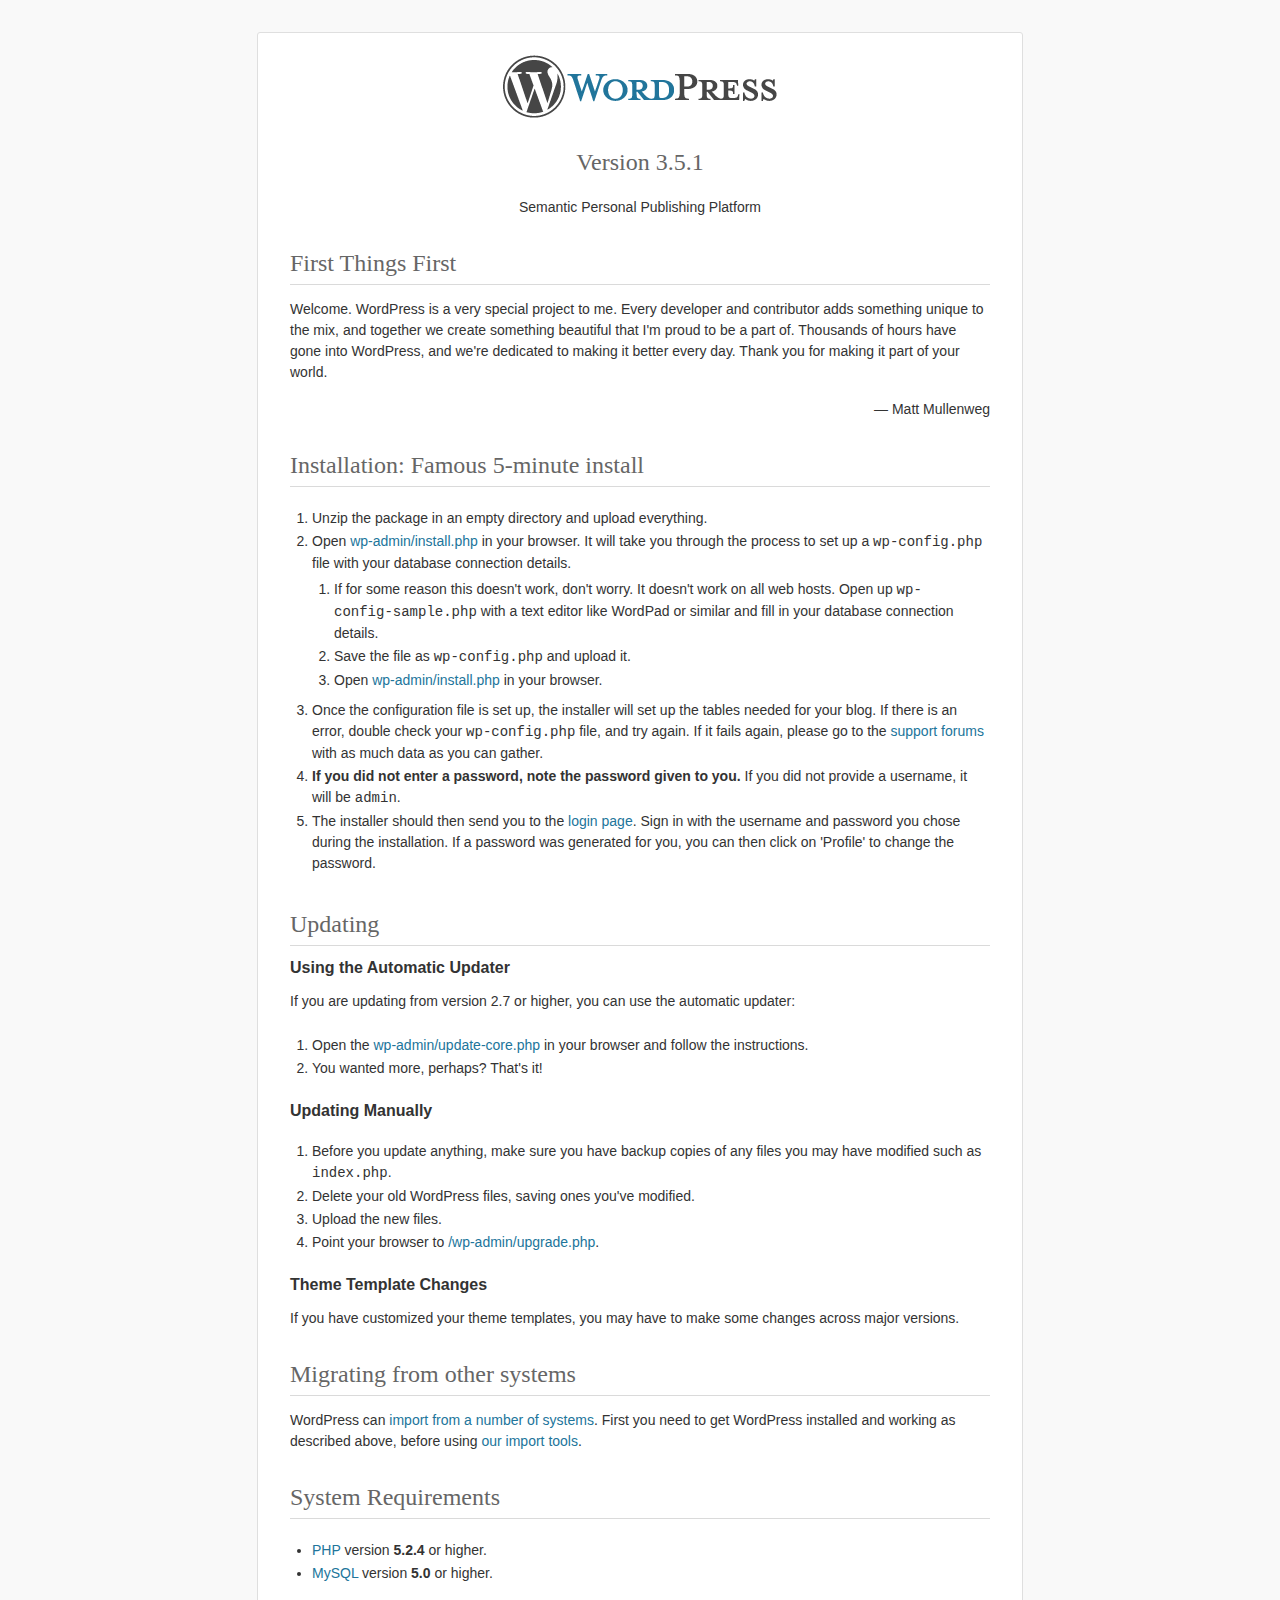
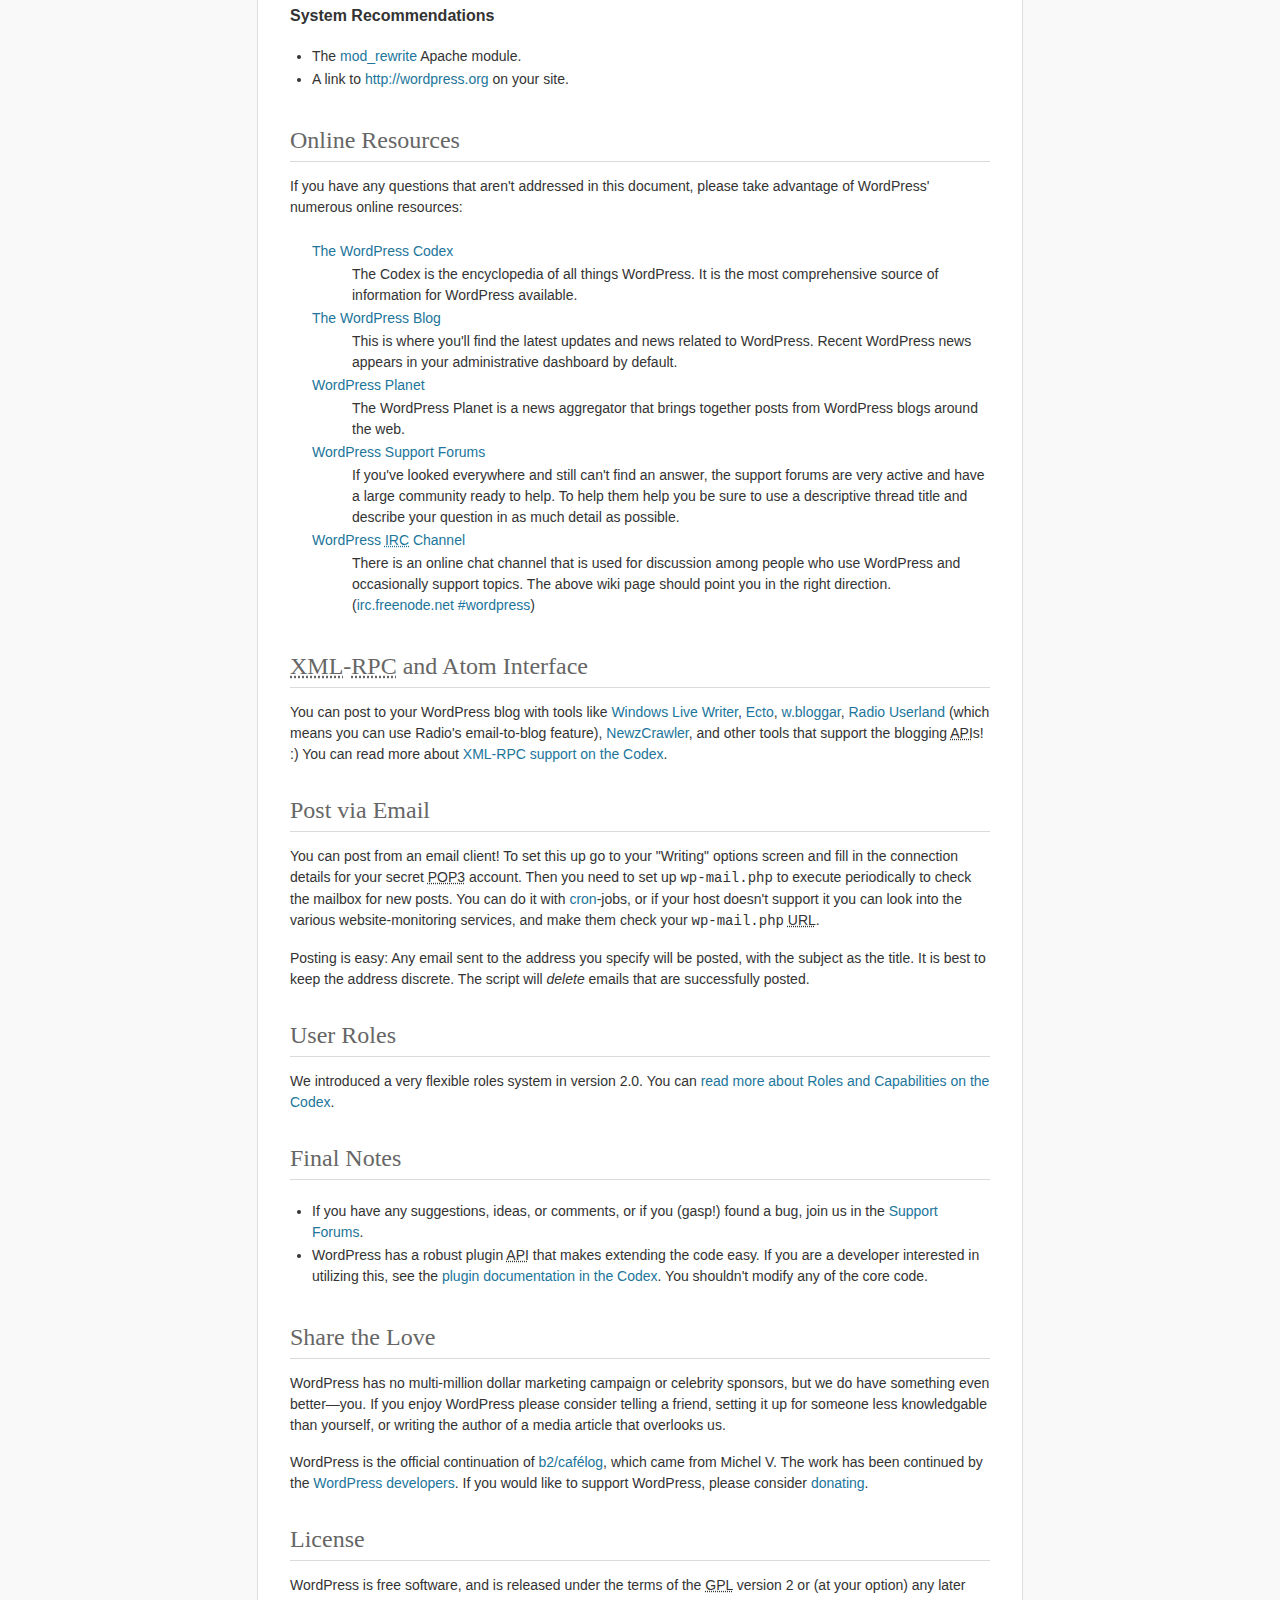
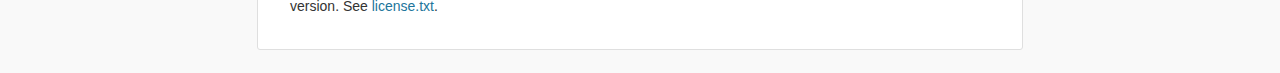
<file: angel/partner/readme.html>
<!DOCTYPE html PUBLIC "-//W3C//DTD XHTML 1.0 Strict//EN" "http://www.w3.org/TR/xhtml1/DTD/xhtml1-strict.dtd">
<html xmlns="http://www.w3.org/1999/xhtml">
<head>
	<meta http-equiv="Content-Type" content="text/html; charset=utf-8" />
	<title>WordPress &#8250; ReadMe</title>
	<link rel="stylesheet" href="wp-admin/css/install.css?ver=20100228" type="text/css" />
</head>
<body>
<h1 id="logo">
	<a href="http://wordpress.org/"><img alt="WordPress" src="wp-admin/images/wordpress-logo.png" /></a>
	<br /> Version 3.5.1
</h1>
<p style="text-align: center">Semantic Personal Publishing Platform</p>

<h1>First Things First</h1>
<p>Welcome. WordPress is a very special project to me. Every developer and contributor adds something unique to the mix, and together we create something beautiful that I'm proud to be a part of. Thousands of hours have gone into WordPress, and we're dedicated to making it better every day. Thank you for making it part of your world.</p>
<p style="text-align: right">&#8212; Matt Mullenweg</p>

<h1>Installation: Famous 5-minute install</h1>
<ol>
	<li>Unzip the package in an empty directory and upload everything.</li>
	<li>Open <span class="file"><a href="wp-admin/install.php">wp-admin/install.php</a></span> in your browser. It will take you through the process to set up a <code>wp-config.php</code> file with your database connection details.
		<ol>
			<li>If for some reason this doesn't work, don't worry. It doesn't work on all web hosts. Open up <code>wp-config-sample.php</code> with a text editor like WordPad or similar and fill in your database connection details.</li>
			<li>Save the file as <code>wp-config.php</code> and upload it.</li>
			<li>Open <span class="file"><a href="wp-admin/install.php">wp-admin/install.php</a></span> in your browser.</li>
		</ol>
	</li>
	<li>Once the configuration file is set up, the installer will set up the tables needed for your blog. If there is an error, double check your <code>wp-config.php</code> file, and try again. If it fails again, please go to the <a href="http://wordpress.org/support/" title="WordPress support">support forums</a> with as much data as you can gather.</li>
	<li><strong>If you did not enter a password, note the password given to you.</strong> If you did not provide a username, it will be <code>admin</code>.</li>
	<li>The installer should then send you to the <a href="wp-login.php">login page</a>. Sign in with the username and password you chose during the installation. If a password was generated for you, you can then click on 'Profile' to change the password.</li>
</ol>

<h1>Updating</h1>
<h2>Using the Automatic Updater</h2>
<p>If you are updating from version 2.7 or higher, you can use the automatic updater:</p>
<ol>
	<li>Open the <span class="file"><a href="wp-admin/update-core.php">wp-admin/update-core.php</a></span> in your browser and follow the instructions.</li>
	<li>You wanted more, perhaps? That's it!</li>
</ol>

<h2>Updating Manually</h2>
<ol>
	<li>Before you update anything, make sure you have backup copies of any files you may have modified such as <code>index.php</code>.</li>
	<li>Delete your old WordPress files, saving ones you've modified.</li>
	<li>Upload the new files.</li>
	<li>Point your browser to <span class="file"><a href="wp-admin/upgrade.php">/wp-admin/upgrade.php</a>.</span></li>
</ol>

<h2>Theme Template Changes</h2>
<p>If you have customized your theme templates, you may have to make some changes across major versions.</p>

<h1>Migrating from other systems</h1>
<p>WordPress can <a href="http://codex.wordpress.org/Importing_Content">import from a number of systems</a>. First you need to get WordPress installed and working as described above, before using <a href="wp-admin/import.php" title="Import to WordPress">our import tools</a>.</p>

<h1>System Requirements</h1>
<ul>
	<li><a href="http://php.net/">PHP</a> version <strong>5.2.4</strong> or higher.</li>
	<li><a href="http://www.mysql.com/">MySQL</a> version <strong>5.0</strong> or higher.</li>
</ul>

<h2>System Recommendations</h2>
<ul>
	<li>The <a href="http://httpd.apache.org/docs/2.2/mod/mod_rewrite.html">mod_rewrite</a> Apache module.</li>
	<li>A link to <a href="http://wordpress.org/">http://wordpress.org</a> on your site.</li>
</ul>

<h1>Online Resources</h1>
<p>If you have any questions that aren't addressed in this document, please take advantage of WordPress' numerous online resources:</p>
<dl>
	<dt><a href="http://codex.wordpress.org/">The WordPress Codex</a></dt>
		<dd>The Codex is the encyclopedia of all things WordPress. It is the most comprehensive source of information for WordPress available.</dd>
	<dt><a href="http://wordpress.org/news/">The WordPress Blog</a></dt>
		<dd>This is where you'll find the latest updates and news related to WordPress. Recent WordPress news appears in your administrative dashboard by default.</dd>
	<dt><a href="http://planet.wordpress.org/">WordPress Planet</a></dt>
		<dd>The WordPress Planet is a news aggregator that brings together posts from WordPress blogs around the web.</dd>
	<dt><a href="http://wordpress.org/support/">WordPress Support Forums</a></dt>
		<dd>If you've looked everywhere and still can't find an answer, the support forums are very active and have a large community ready to help. To help them help you be sure to use a descriptive thread title and describe your question in as much detail as possible.</dd>
	<dt><a href="http://codex.wordpress.org/IRC">WordPress <abbr title="Internet Relay Chat">IRC</abbr> Channel</a></dt>
		<dd>There is an online chat channel that is used for discussion among people who use WordPress and occasionally support topics. The above wiki page should point you in the right direction. (<a href="irc://irc.freenode.net/wordpress">irc.freenode.net #wordpress</a>)</dd>
</dl>

<h1><abbr title="eXtensible Markup Language">XML</abbr>-<abbr title="Remote Procedure Call">RPC</abbr> and Atom Interface</h1>
<p>You can post to your WordPress blog with tools like <a href="http://download.live.com/writer">Windows Live Writer</a>, <a href="http://illuminex.com/ecto/">Ecto</a>, <a href="http://bloggar.com/">w.bloggar</a>, <a href="http://radio.userland.com/">Radio Userland</a> (which means you can use Radio's email-to-blog feature), <a href="http://www.newzcrawler.com/">NewzCrawler</a>, and other tools that support the blogging <abbr title="application programming interface">API</abbr>s! :) You can read more about <a href="http://codex.wordpress.org/XML-RPC_Support"><abbr>XML</abbr>-<abbr>RPC</abbr> support on the Codex</a>.</p>

<h1>Post via Email</h1>
<p>You can post from an email client! To set this up go to your &quot;Writing&quot; options screen and fill in the connection details for your secret <abbr title="Post Office Protocol version 3">POP3</abbr> account. Then you need to set up <code>wp-mail.php</code> to execute periodically to check the mailbox for new posts. You can do it with <a href="http://en.wikipedia.org/wiki/Cron">cron</a>-jobs, or if your host doesn't support it you can look into the various website-monitoring services, and make them check your <code>wp-mail.php</code> <abbr title="Uniform Resource Locator">URL</abbr>.</p>
<p>Posting is easy: Any email sent to the address you specify will be posted, with the subject as the title. It is best to keep the address discrete. The script will <em>delete</em> emails that are successfully posted.</p>

<h1>User Roles</h1>
<p>We introduced a very flexible roles system in version 2.0. You can <a href="http://codex.wordpress.org/Roles_and_Capabilities" title="WordPress roles and capabilities">read more about Roles and Capabilities on the Codex</a>.</p>

<h1>Final Notes</h1>
<ul>
	<li>If you have any suggestions, ideas, or comments, or if you (gasp!) found a bug, join us in the <a href="http://wordpress.org/support/">Support Forums</a>.</li>
	<li>WordPress has a robust plugin <abbr title="application programming interface">API</abbr> that makes extending the code easy. If you are a developer interested in utilizing this, see the <a href="http://codex.wordpress.org/Plugin_API" title="WordPress plugin API">plugin documentation in the Codex</a>. You shouldn't modify any of the core code.</li>
</ul>

<h1>Share the Love</h1>
<p>WordPress has no multi-million dollar marketing campaign or celebrity sponsors, but we do have something even better&#8212;you. If you enjoy WordPress please consider telling a friend, setting it up for someone less knowledgable than yourself, or writing the author of a media article that overlooks us.</p>

<p>WordPress is the official continuation of <a href="http://cafelog.com/">b2/caf&#233;log</a>, which came from Michel V. The work has been continued by the <a href="http://wordpress.org/about/">WordPress developers</a>. If you would like to support WordPress, please consider <a href="http://wordpress.org/donate/" title="Donate to WordPress">donating</a>.</p>

<h1>License</h1>
<p>WordPress is free software, and is released under the terms of the <abbr title="GNU General Public License">GPL</abbr> version 2 or (at your option) any later version. See <a href="license.txt">license.txt</a>.</p>

</body>
</html>
</file>
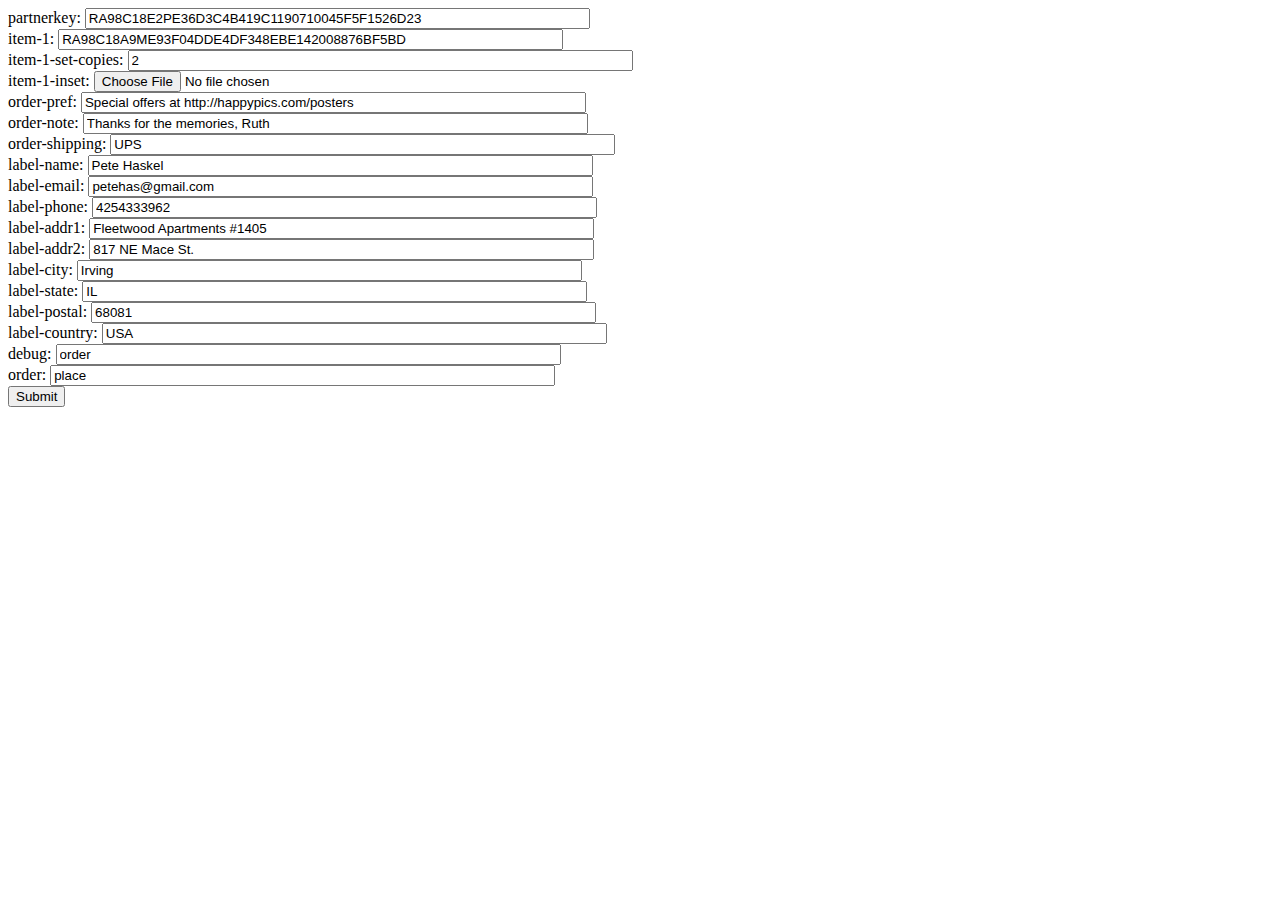
<file: angel/loadup/web/oneform.html>
<head>
  <title>Order in a single POST</title>
</head>
<body>
  <form action="/orderup/" 
	method="POST" enctype="multipart/form-data">

    <!-- Every new order needs a valid partner key. -->

partnerkey:
    <input size="60" type="text" 
       name="partnerkey" value="RA98C18E2PE36D3C4B419C1190710045F5F1526D23"><br />


    <!-- Fields for the first item -->

item-1:
    <input size="60" type="text" 
	   name="item-1" value="RA98C18A9ME93F04DDE4DF348EBE142008876BF5BD"><br />

    <!-- This field may be omitted if only one copy is wanted. In this
    case we want 2. -->

item-1-set-copies:
    <input size="60" type="text" 
	   name="item-1-copies" value="2"><br />

    <!-- This model has slots for a background and an inset. The
    background is defaulted in the model so only the inset is
    manditory. -->

item-1-inset:
    <input size="60" type="file" 
	   name="item-1-inset" type="file"><br />

    <!-- We're really good so without even checking let's place the
    order. Note any invalid input will cause an error return. Only a
    totally viable order will return 'placed'. -->


    <!-- Order wide information goes in these fields. -->

order-pref:
    <input size="60" type="text" 
	   name="order-pref" value="Special offers at http://happypics.com/posters"><br />
order-note:
    <input size="60" type="text" 
	   name="order-note" value="Thanks for the memories, Ruth"><br />
order-shipping:
    <input size="60" type="text" 
	   name="order-shipping" value="UPS"><br />

    <!-- Information for the order label. This may generate errors if
    the field patterns are violated or if manditory fields are omitted
    (empty). -->

label-name:
    <input size="60" type="text" 
	   name="label-name" value="Pete Haskel"><br />
label-email:
    <input size="60" type="text" 
	   name="label-email" value="petehas@gmail.com"><br />
label-phone:
    <input size="60" type="text" 
	   name="label-phone" value="4254333962"><br />
label-addr1:
    <input size="60" type="text" 
	   name="label-addr1" value="Fleetwood Apartments #1405"><br />
label-addr2:
    <input size="60" type="text" 
	   name="label-addr2" value="817 NE Mace St."><br />
label-city:
    <input size="60" type="text" 
	   name="label-city" value="Irving"><br />
label-state:
    <input size="60" type="text" 
	   name="label-state" value="IL"><br />
label-postal:
    <input size="60" type="text" 
	   name="label-postal" value="68081"><br />
label-country:
    <input size="60" type="text" 
	   name="label-country" value="USA"><br />

    <!-- To double check debug is asking that the entire order be
    echoed back. -->

debug:
    <input size="60" type="text" 
       name="debug" value="order"><br />

    <!-- We're really good so without even checking let's place the
    order. Note any invalid input will cause an error return. Only a
    totally viable order will return 'placed'. -->

order:
    <input size="60" type="text" 
	   name="order" value="place"><br />

    <input type="submit" name="do" value="Submit">
  </form>
</body>
</file>
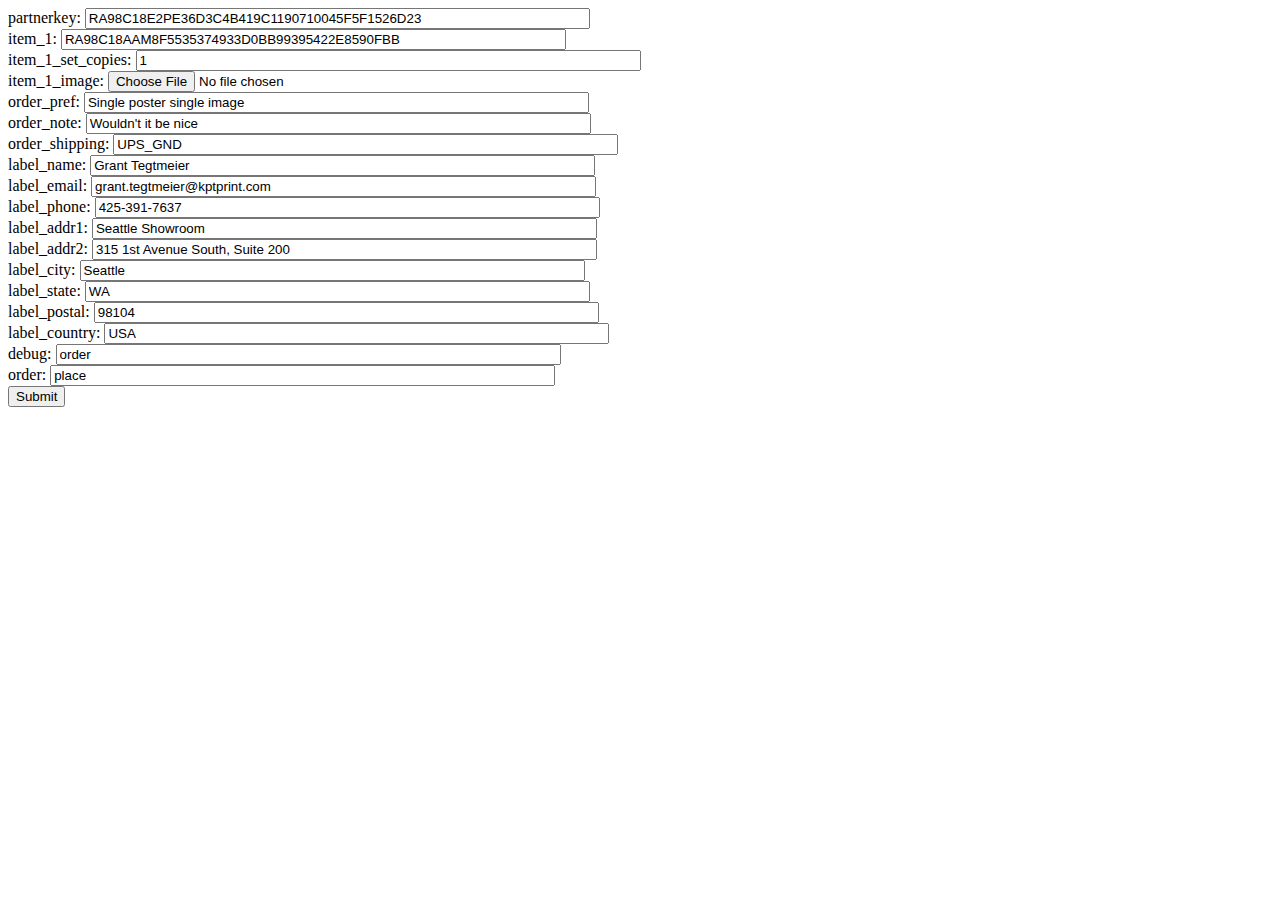
<file: angel/loadup/web/oneimage.html>
<head>
  <title>Order single image in a single POST</title>
</head>
<body>
  <form action="/orderup/" 
	method="POST" enctype="multipart/form-data">

    <!-- Every new order needs a valid partner key. -->

partnerkey:
    <input size="60" type="text" 
       name="partnerkey" value="RA98C18E2PE36D3C4B419C1190710045F5F1526D23"><br />


    <!-- Fields for the first item -->

item_1:
    <input size="60" type="text" 
	   name="item_1" value="RA98C18AAM8F5535374933D0BB99395422E8590FBB"><br />

    <!-- This field may be omitted if only one copy is wanted. In this
    case we want 2. -->

item_1_set_copies:
    <input size="60" type="text" 
	   name="item_1_copies" value="1"><br />

    <!-- This model has slots for a background and an inset. The
    background is defaulted in the model so only the inset is
    manditory. -->

item_1_image:
    <input size="60" type="file" 
	   name="item_1_image" type="file"><br />

    <!-- We're really good so without even checking let's place the
    order. Note any invalid input will cause an error return. Only a
    totally viable order will return 'placed'. -->


    <!-- Order wide information goes in these fields. -->

order_pref:
    <input size="60" type="text" 
	   name="order_pref" value="Single poster single image"><br />
order_note:
    <input size="60" type="text" 
	   name="order_note" value="Wouldn't it be nice"><br />
order_shipping:
    <input size="60" type="text" 
	   name="order_shipping" value="UPS_GND"><br />

    <!-- Information for the order label. This may generate errors if
    the field patterns are violated or if manditory fields are omitted
    (empty). -->

label_name:
    <input size="60" type="text" 
	   name="label_name" value="Grant Tegtmeier"><br />
label_email:
    <input size="60" type="text" 
	   name="label_email" value="grant.tegtmeier@kptprint.com"><br />
label_phone:
    <input size="60" type="text" 
	   name="label_phone" value="425-391-7637"><br />
label_addr1:
    <input size="60" type="text" 
	   name="label_addr1" value="Seattle Showroom"><br />
label_addr2:
    <input size="60" type="text" 
	   name="label_addr2" value="315 1st Avenue South, Suite 200"><br />
label_city:
    <input size="60" type="text" 
	   name="label_city" value="Seattle"><br />
label_state:
    <input size="60" type="text" 
	   name="label_state" value="WA"><br />
label_postal:
    <input size="60" type="text" 
	   name="label_postal" value="98104"><br />
label_country:
    <input size="60" type="text" 
	   name="label_country" value="USA"><br />

    <!-- To double check debug is asking that the entire order be
    echoed back. -->

debug:
    <input size="60" type="text" 
       name="debug" value="order"><br />

    <!-- We're really good so without even checking let's place the
    order. Note any invalid input will cause an error return. Only a
    totally viable order will return 'placed'. -->

order:
    <input size="60" type="text" 
	   name="order" value="place"><br />

    <input type="submit" name="do" value="Submit">
  </form>
</body>
</file>
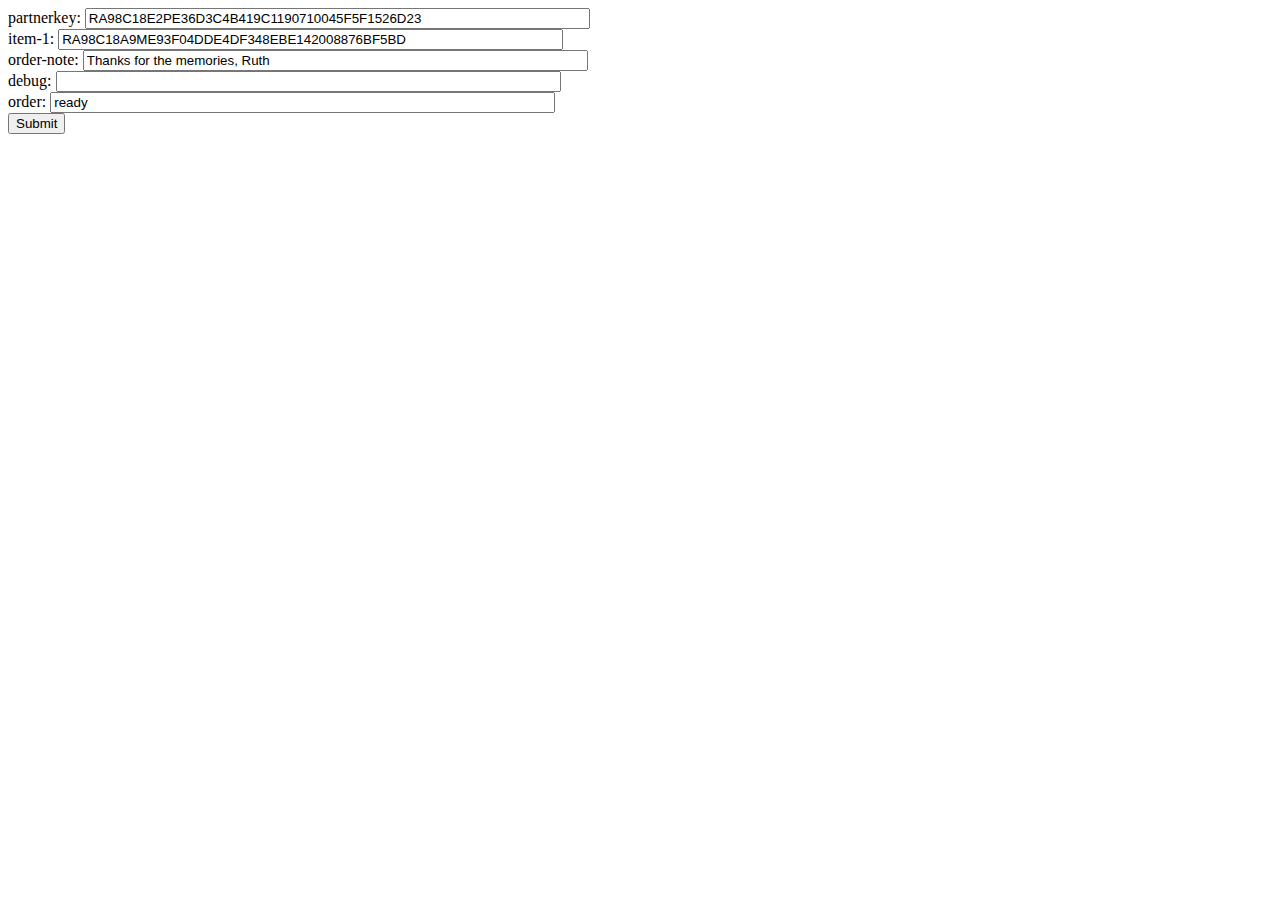
<file: angel/loadup/web/step1of2.html>
<head>
  <title>Order in 2 POSTs part 1</title>
</head>
<body>
  <form action="/orderup/" 
	method="POST" enctype="multipart/form-data">

    <!-- Every new order needs a valid partner key. -->

partnerkey:
    <input size="60" type="text" 
       name="partnerkey" value="RA98C18E2PE36D3C4B419C1190710045F5F1526D23"><br />


    <!-- Fields for the first item -->

item-1:
    <input size="60" type="text" 
	   name="item-1" value="RA98C18A9ME93F04DDE4DF348EBE142008876BF5BD"><br />

order-note:
    <input size="60" type="text" 
	   name="order-note" value="Thanks for the memories, Ruth"><br />

    <!-- Information for the order lable. This may generate errors if
    the field patterns are violated or if manditory fields are omitted
    (empty). -->

    <!-- To double check debug is asking that the entire order be
    echoed back. -->

debug:
    <input size="60" type="text" 
       name="debug" value=""><br />

    <!-- We're not ready for the order to be placed yet. Not using
    'place' as the value of 'order' signals that there is more to
    come. -->

order:
    <input size="60" type="text" 
	   name="order" value="ready"><br />

    <input type="submit" name="do" value="Submit">
  </form>
</body>
</file>
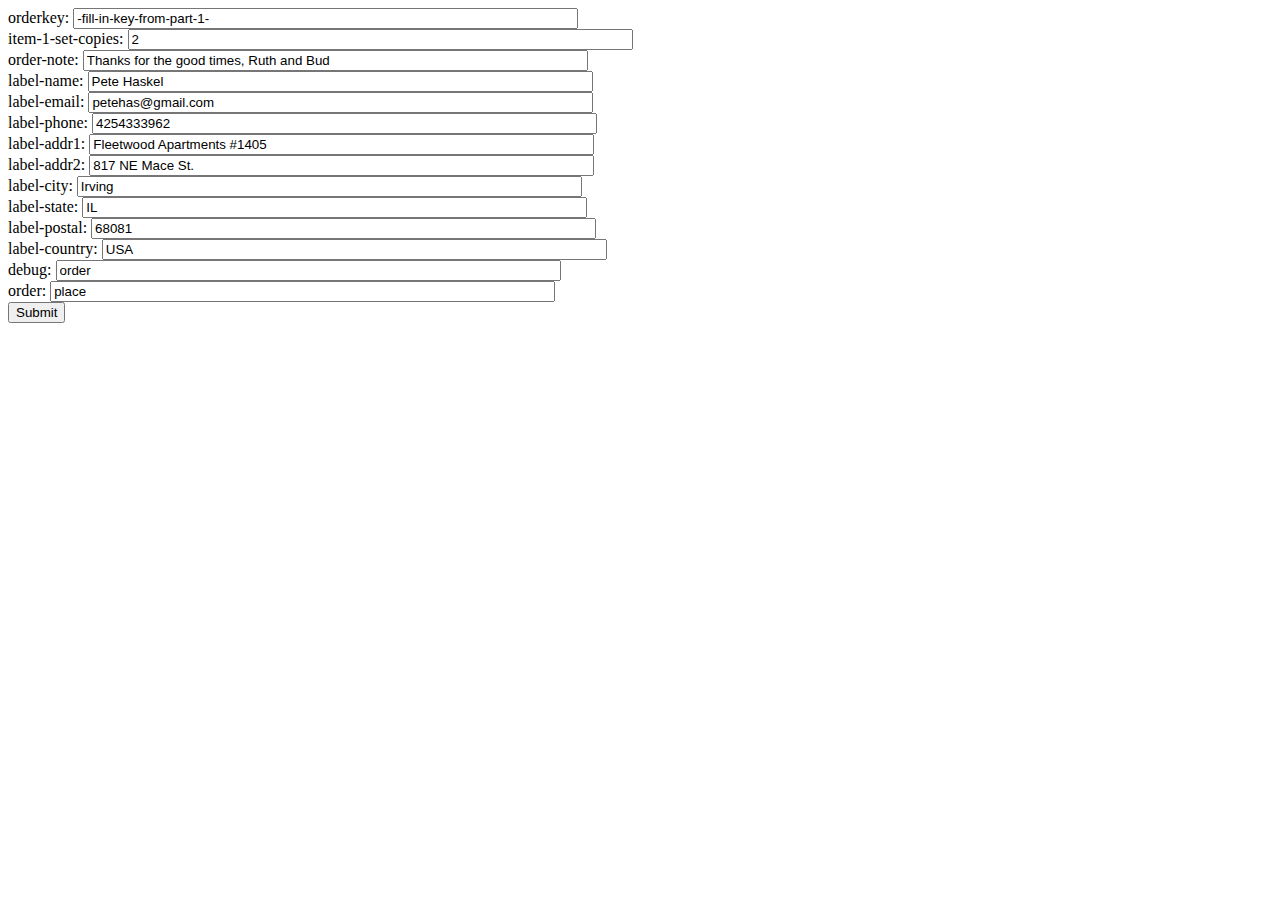
<file: angel/loadup/web/step2of2.html>
<head>
  <title>Order in 2 POSTs part 2</title>
</head>
<body>
  <form action="/orderup/" 
	method="POST" enctype="multipart/form-data">

    <!-- Every new order needs a valid partner key. -->

orderkey:
    <input size="60" type="text" 
       name="orderkey" value="-fill-in-key-from-part-1-"><br />


    <!-- Previous items can be modified. -->

item-1-set-copies:
    <input size="60" type="text" 
	   name="item-1-copies" value="2"><br />

order-note:
    <input size="60" type="text" 
	   name="order-note" value="Thanks for the good times, Ruth and Bud"><br />

    <!-- Never supplied label info in step1. . -->

label-name:
    <input size="60" type="text" 
	   name="label-name" value="Pete Haskel"><br />
label-email:
    <input size="60" type="text" 
	   name="label-email" value="petehas@gmail.com"><br />
label-phone:
    <input size="60" type="text" 
	   name="label-phone" value="4254333962"><br />
label-addr1:
    <input size="60" type="text" 
	   name="label-addr1" value="Fleetwood Apartments #1405"><br />
label-addr2:
    <input size="60" type="text" 
	   name="label-addr2" value="817 NE Mace St."><br />
label-city:
    <input size="60" type="text" 
	   name="label-city" value="Irving"><br />
label-state:
    <input size="60" type="text" 
	   name="label-state" value="IL"><br />
label-postal:
    <input size="60" type="text" 
	   name="label-postal" value="68081"><br />
label-country:
    <input size="60" type="text" 
	   name="label-country" value="USA"><br />

    <!-- To double check debug is asking that the entire order be
    echoed back. -->

debug:
    <input size="60" type="text" 
       name="debug" value="order"><br />

    <!-- We're really good so without even checking let's place the
    order. Note any invalid input will cause an error return. Only a
    totally viable order will return 'placed'. -->

order:
    <input size="60" type="text" 
	   name="order" value="place"><br />

    <input type="submit" name="do" value="Submit">
  </form>
</body>
</file>
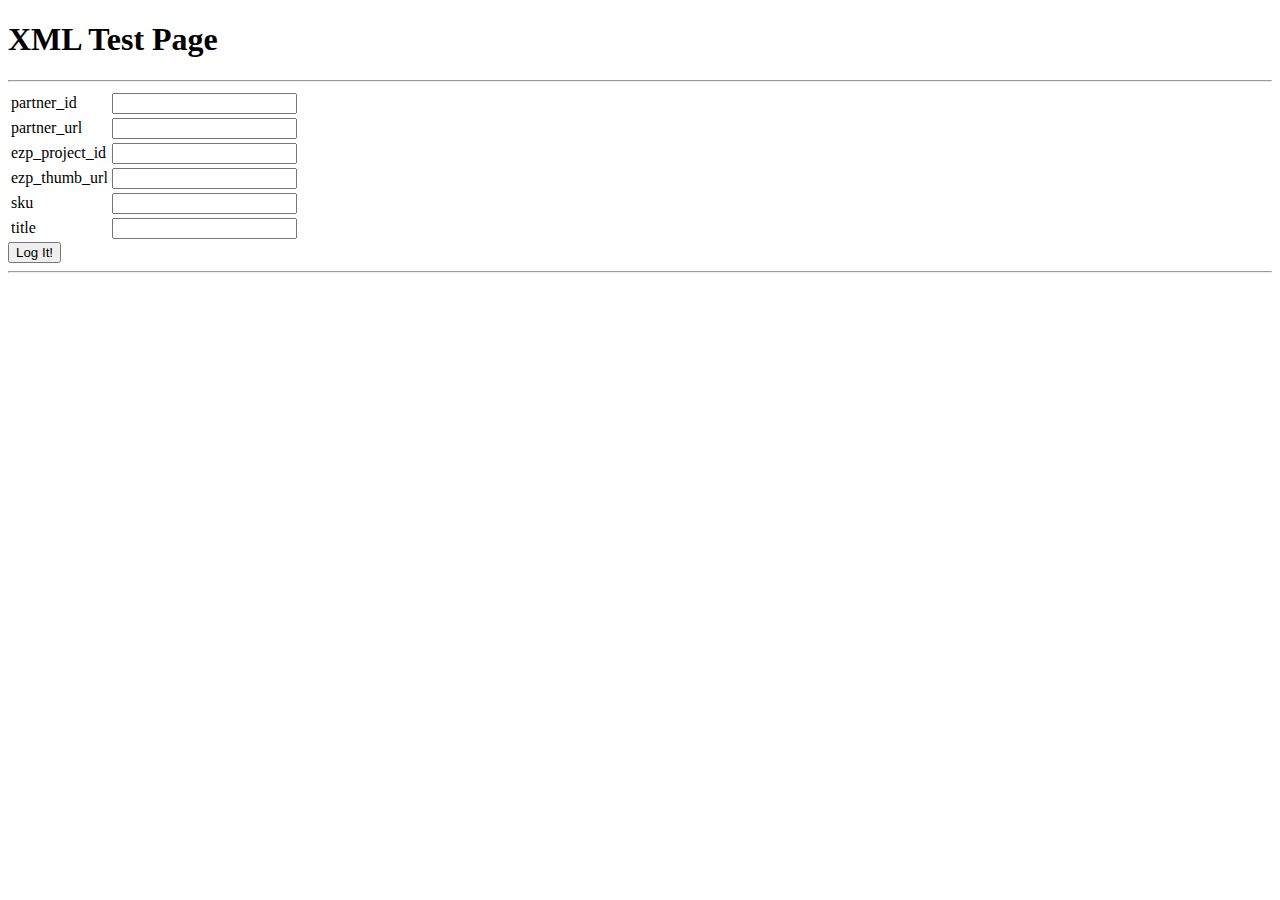
<file: angel/statusup/web/xml.html>
<!DOCTYPE html>
<!-- 
*  logger.jsp -- Logger web service test page
-->
<html xmlns="http://www.w3.org/1999/xhtml"> 
<script src="//ajax.googleapis.com/ajax/libs/jquery/1.8.3/jquery.min.js"></script>
<body> 
<script type="text/javascript">
<!--

var loggerUrl="/statusup/";		

var pingUrl="/statusup/";


function logIt() {
    $.ajax({
	       url: 'http://storefronttest.kptprint.com/statusup/index.php',
	       data: '<?xml version="1.0" encoding="utf-8"?> \
		   <Notification version="1.0" \
		     xmlns="http://uos.kptprint.com/xml/KPTAckXML" \
		     xmlns:xsi="http://www.w3.org/2001/XMLSchema-instance" \
		     xsi:schemaLocation="http://uos.kptprint.com/xml/KPTAckXML \
		       http://uos.kptprint.com/xml/KPTAckXML-1-0.xsd"> \
		     <OrderID>Acme123</OrderID> \
		     <AltOrderID>Web123</AltOrderID> \
		     <Status>Accepted</Status> \
		     <EventDate>2013-04-11T11:10:10-07:00</EventDate> \
		   </Notification>',
	       type: 'POST',
	       contentType: "text/xml; charset=UTF-8",
	       error: function(xhr, ajaxOptions, thrownError) {
		   console.log(xhr.status);
		   console.log(thrownError);
	       }
	   });
};

var iPingCounter=0;

function doPing() {
	var MAX_COUNTER=1000;

	$("#logger_status").html("<font color='red' type='italic'>Checking status...</font>");
	$.get(pingUrl, 
		function(data) { 
			$("#logger_status").html(data + "<br>" + pingUrl); 
			if (++iPingCounter <= MAX_COUNTER) {
				setTimeout(	
					function() { doPing(); }, 60000 
				);
			}
		}
	     );
}
-->
</script>
<div id="header">
	<h1>XML Test Page</h1>
</div>	<!-- /header -->

<hr>

<div id="content">
	<div>
		<table>
			<tr><td>partner_id</td><td><input type="text" id="partner_id" /></td></tr>
			<tr><td>partner_url</td><td><input type="text" id="partner_url" /></td></tr>
			<tr><td>ezp_project_id</td><td><input type="text" id="ezp_project_id" /></td></tr>
			<tr><td>ezp_thumb_url</td><td><input type="text" id="ezp_thumb_url" /></td></tr>
			<tr><td>sku</td><td><input type="text" id="sku" /></td></tr>
			<tr><td>title</td><td><input type="text" id="title" /></td></tr>
		</table>
		<button onclick="logIt()">Log It!</button>  
	</div>
	<hr>
	
	<!-- result goes here -->
	<div id="logger_result">
	</div>	
</div>	<!-- /content -->

<script type="text/javascript">

</script>

</body>
</html>
</file>
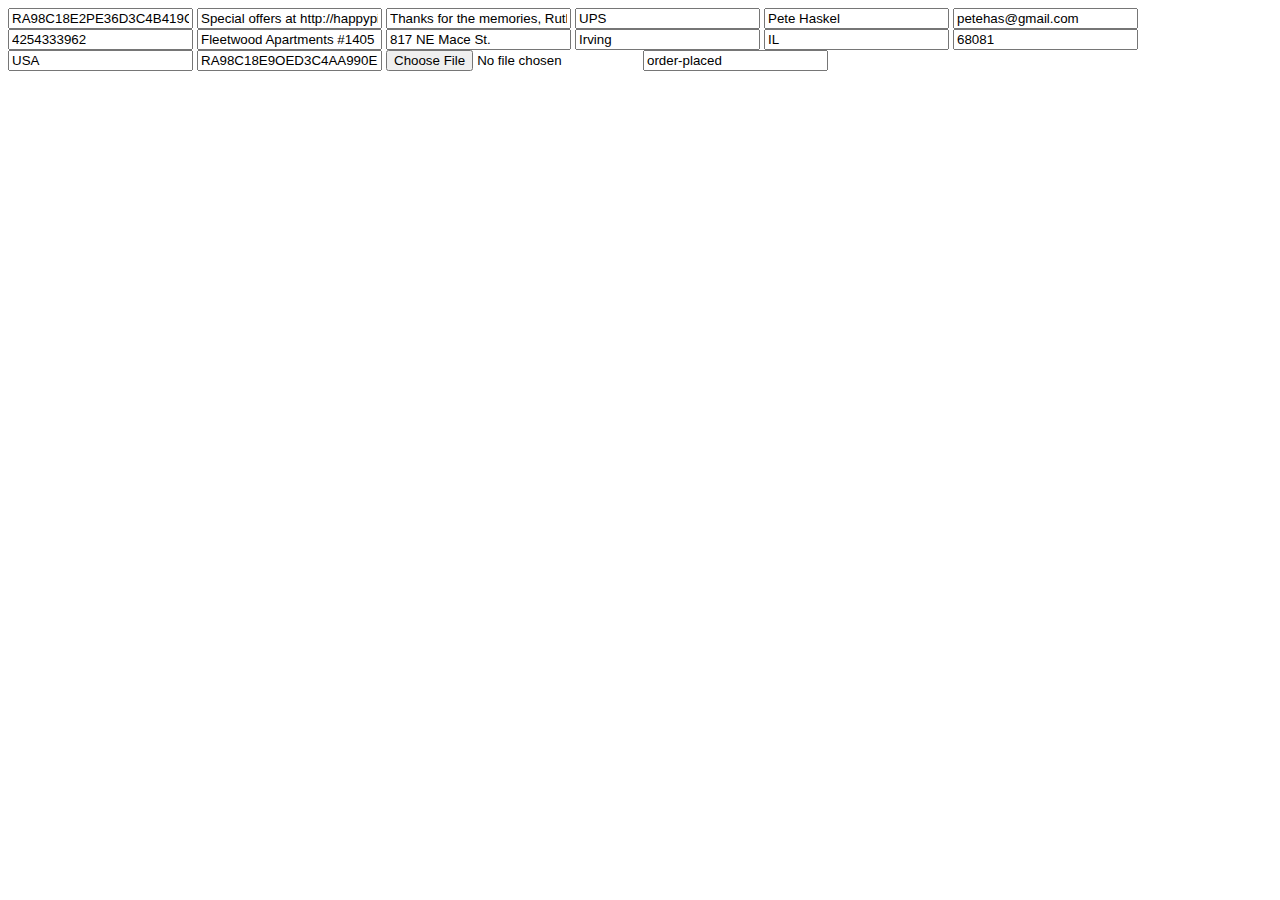
<file: angel/loadup/web/assets/oneform.html>
<head>
  <title>Order in a single POST</title>
</head>
<body>
  <form action="http:storefronttest.kptprint.com/orderup" 
	method="POST" enctype="multipart/form-data">

    <input name="partnerkey" value="RA98C18E2PE36D3C4B419C1190710045F5F1526D23">

    <input name="opref" value="Special offers at http://happypics.com/posters">
    <input name="onote" value="Thanks for the memories, Ruth">
    <input name="oshipping" value="UPS">

    <input name="cname" value="Pete Haskel">
    <input name="cemail" value="petehas@gmail.com">
    <input name="cphone" value="4254333962">
    <input name="caddr1" value="Fleetwood Apartments #1405">
    <input name="caddr2" value="817 NE Mace St.">
    <input name="ccity" value="Irving">
    <input name="cstate" value="IL">
    <input name="cpostal" value="68081">
    <input name="ccountry" value="USA">

    <!-- Fields to this point complete "order-start".  

         If the rest were in a separate POST the response to the above
         would be "order-1". Indicating the server is seeking the
         first item of the order. -->

    <input name="modelkey-1" value="RA98C18E9OED3C4AA990E152A1A3E1D8C35F298EFC">

    <!-- If stopped here the response would be "order-1-inset"

         The model matching this key is called "Cruise Sunset Poster
         19x24". In the Portal this parner has already set the
         "background" asset for this poster. The "inset" asset is
         marked as required. The server response indicates that item 1
         can't complete until a "inset" asset is POST'ed for it. -->

    <input name="order-1-inset" type="file">

    <!-- In the same POST that contains the "file" the multipart
         content for "order-1-inset" should contain the image (png,
         jpeg, etc.) for use as the asset. Note the file contents will be
         tested on receipt.

         At this point the order is complete. If the order were POSTed
         as with an order field of anything except "order-placed" the
         response would be "order-2". This would allow a second item
         to be added to the order.

         If the POST containd the following order field the response
         would contain a order field ofr "order-placed", indicating
         that this order is now validated, complete and ready to
         process. -->

    <input name="order" value="order-placed">

  </form>
</body>
</file>
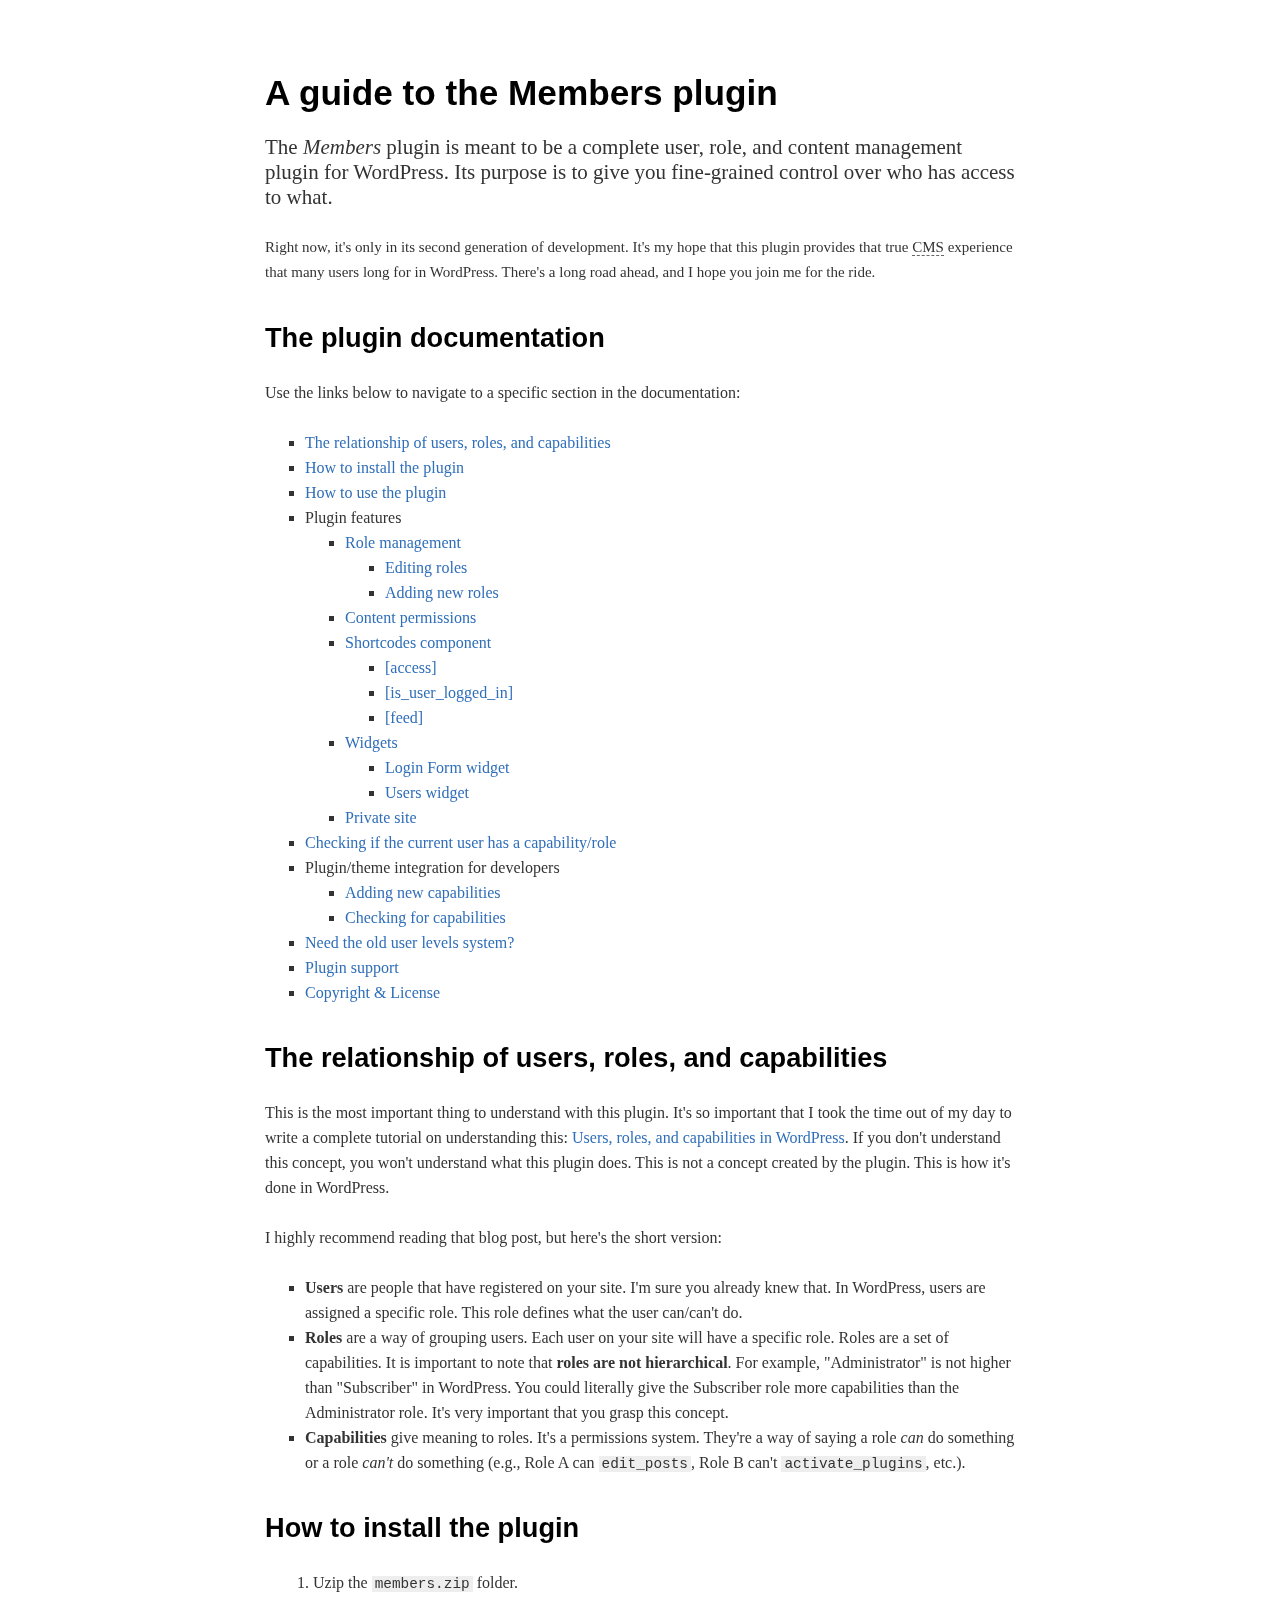
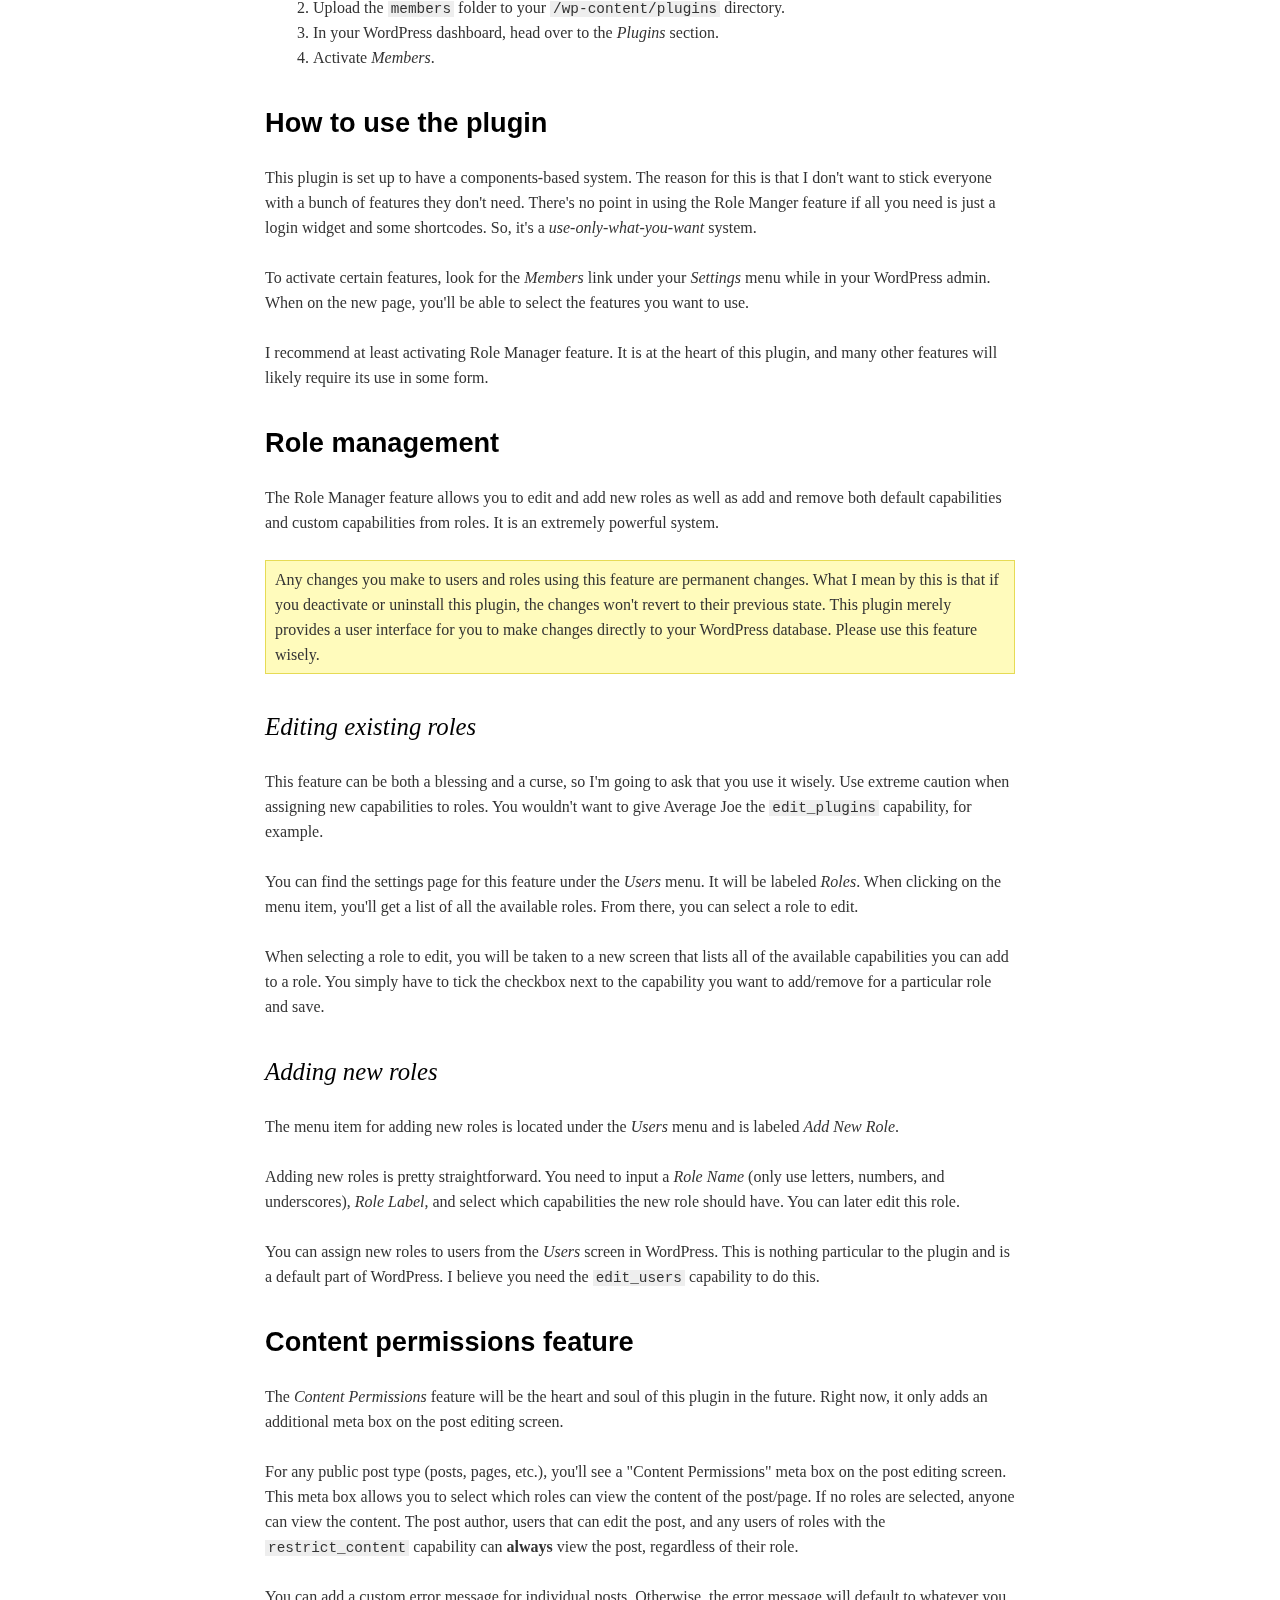
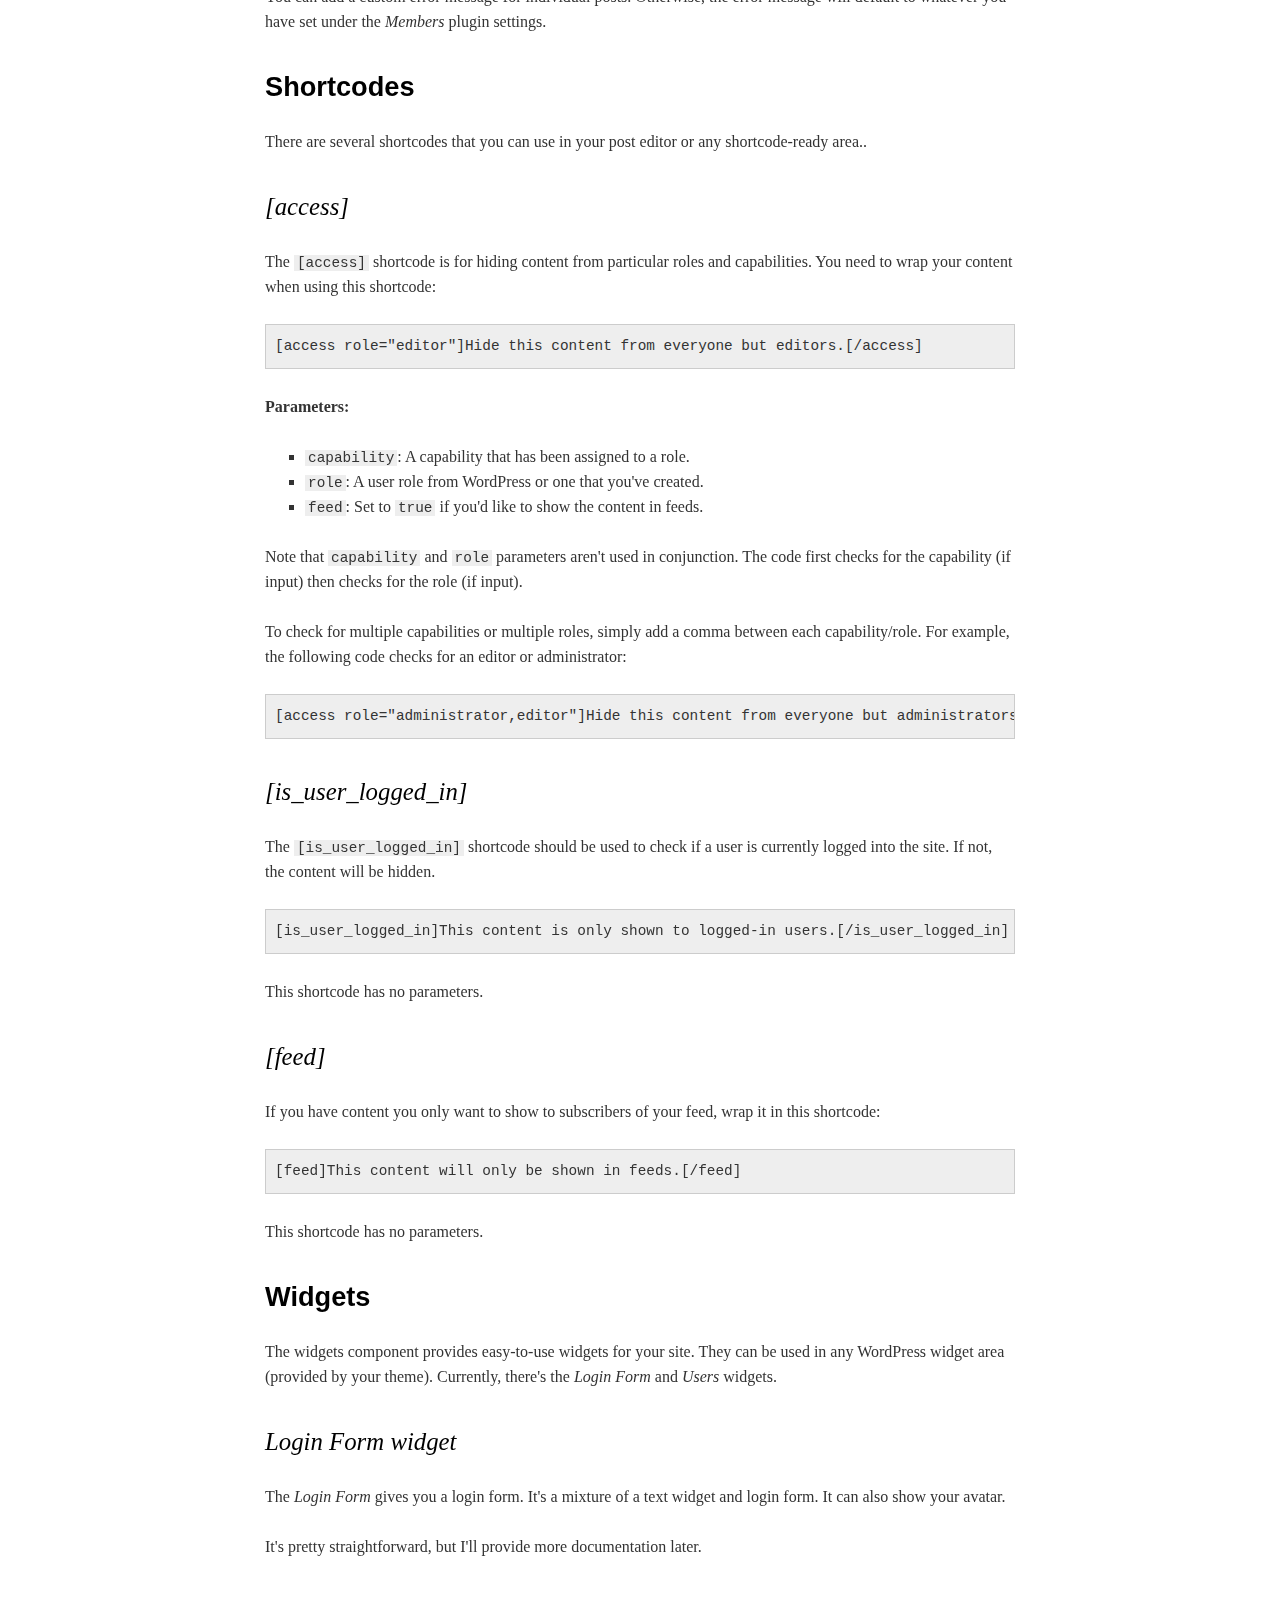
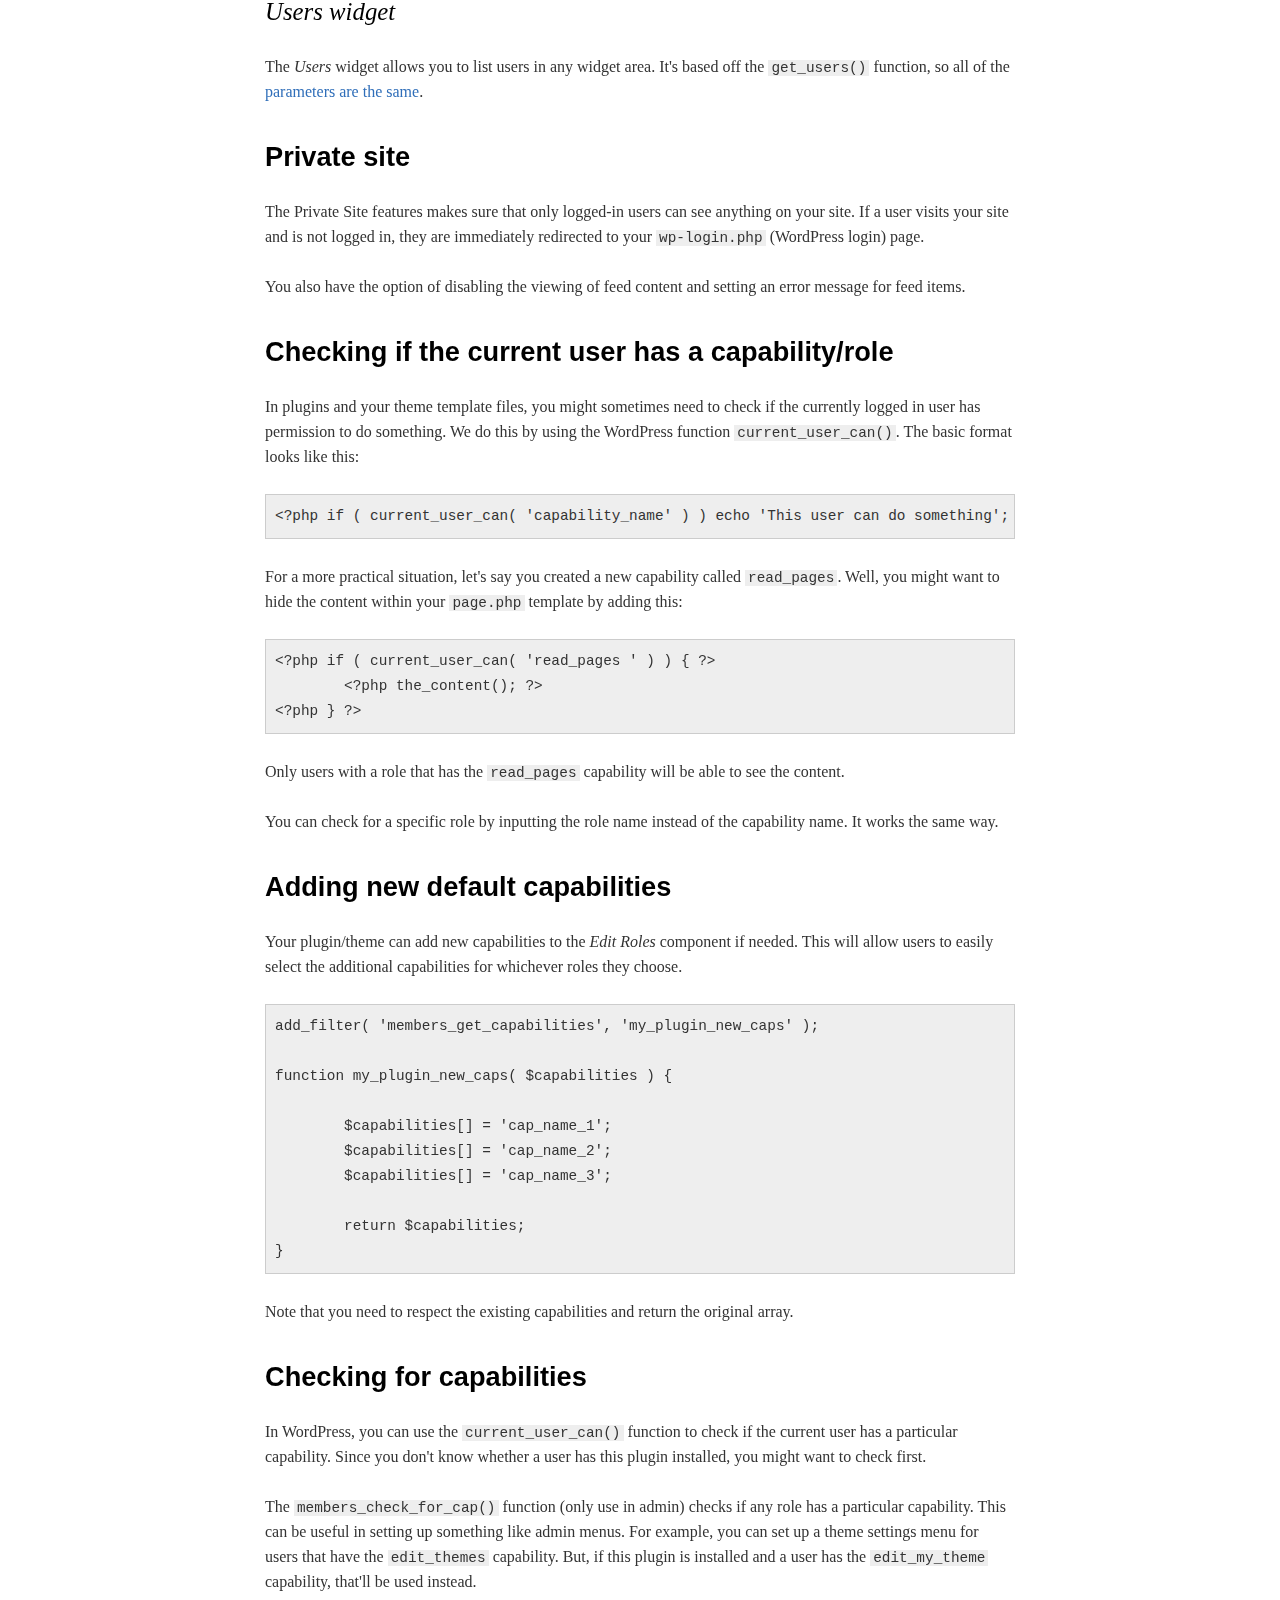
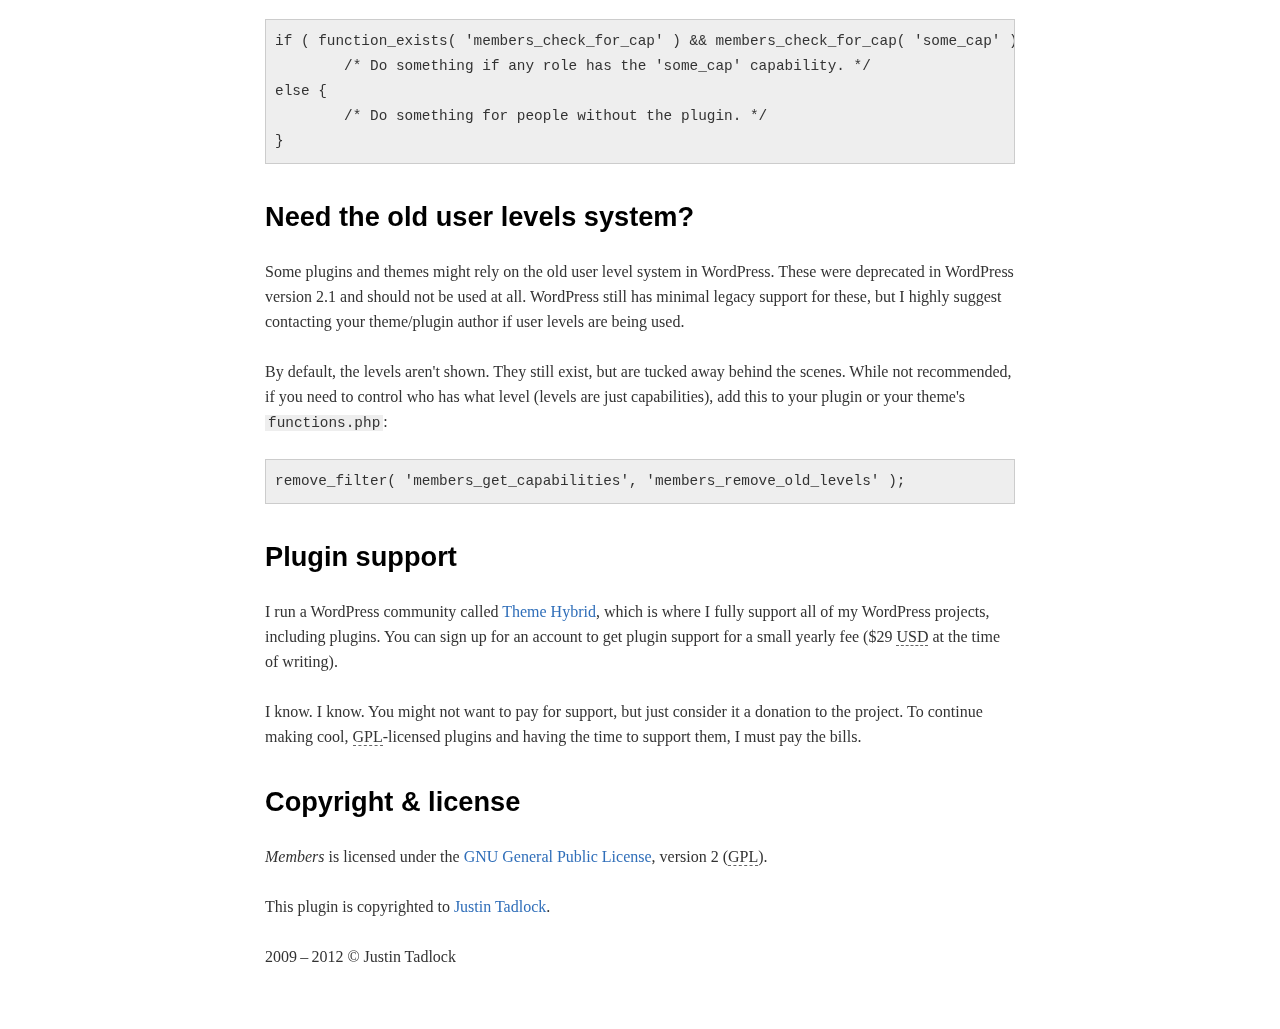
<file: angel/partner/wp-content/plugins/members/docs/readme.html>
﻿<!DOCTYPE html PUBLIC "-//W3C//DTD XHTML 1.0 Strict//EN" "http://www.w3.org/TR/xhtml1/DTD/xhtml1-strict.dtd">
<html xmlns="http://www.w3.org/1999/xhtml">
<head>
<meta http-equiv="Content-Type" content="text/html;charset=utf-8"/>
<title>A guide to the Members plugin</title>

<link rel="stylesheet" href="readme.css" type="text/css" media="screen" />

</head>
<body>

<h1>A guide to the Members plugin</h1>

<p class="first">The <em>Members</em> plugin is meant to be a complete user, role, and content management plugin for WordPress. Its purpose is to give you fine-grained control over who has access to what.</p>

<p class="second">Right now, it's only in its second generation of development.  It's my hope that this plugin provides that true <acronym title="Content Management System">CMS</acronym> experience that many users long for in WordPress. There's a long road ahead, and I hope you join me for the ride.</p>

<h2>The plugin documentation</h2>

<p>Use the links below to navigate to a specific section in the documentation:</p>

<ul>
	<li><a href="#users-roles-caps">The relationship of users, roles, and capabilities</a></li>
	<li><a href="#install">How to install the plugin</a></li>
	<li><a href="#how-to">How to use the plugin</a></li>
	<li>Plugin features
		<ul>
			<li><a href="#role-manager">Role management</a>
				<ul>
					<li><a href="#edit-roles">Editing roles</a></li>
					<li><a href="#new-roles">Adding new roles</a></li>
				</ul>
			</li>
			<li><a href="#content-permissions">Content permissions</a></li>
			<li><a href="#shortcodes">Shortcodes component</a>
				<ul>
					<li><a href="#access">[access]</a></li>
					<li><a href="#is-user-logged-in">[is_user_logged_in]</a></li>
					<li><a href="#feed">[feed]</a></li>
				</ul>
			</li>
			<li><a href="#widgets">Widgets</a>
				<ul>
					<li><a href="#login-widget">Login Form widget</a></li>
					<li><a href="#users-widget">Users widget</a></li>
				</ul>
			</li>
			<li><a href="#private-blog">Private site</a></li>
		</ul>
	</li>
	<li><a href="#capability-check">Checking if the current user has a capability/role</a></li>
	<li>Plugin/theme integration for developers
		<ul>
			<li><a href="#filter-caps">Adding new capabilities</a></li>
			<li><a href="#cap-check">Checking for capabilities</a></li>
		</ul>
	</li>
	<li><a href="#old-levels">Need the old user levels system?</a></li>
	<li><a href="#plugin-support">Plugin support</a></li>
	<li><a href="#copyright">Copyright &amp; License</a></li>
</ul>

<h2 id="users-roles-caps">The relationship of users, roles, and capabilities</h2>

<p>This is the most important thing to understand with this plugin.  It's so important that I took the time out of my day to write a complete tutorial on understanding this:  <a href="http://justintadlock.com/archives/2009/08/30/users-roles-and-capabilities-in-wordpress" title="Users, roles, and capabilities in WordPress">Users, roles, and capabilities in WordPress</a>.  If you don't understand this concept, you won't understand what this plugin does.  This is not a concept created by the plugin.  This is how it's done in WordPress.</p>

<p>I highly recommend reading that blog post, but here's the short version:</p>

<ul>
	<li><strong>Users</strong> are people that have registered on your site.  I'm sure you already knew that.  In WordPress, users are assigned a specific role.  This role defines what the user can/can't do.</li>
	<li><strong>Roles</strong> are a way of grouping users.  Each user on your site will have a specific role.  Roles are a set of capabilities.  It is important to note that <strong>roles are not hierarchical</strong>.  For example, "Administrator" is not higher than "Subscriber" in WordPress.  You could literally give the Subscriber role more capabilities than the Administrator role.  It's very important that you grasp this concept.</li>
	<li><strong>Capabilities</strong> give meaning to roles.  It's a permissions system.  They're a way of saying a role <em>can</em> do something or a role <em>can't</em> do something (e.g., Role A can <code>edit_posts</code>, Role B can't <code>activate_plugins</code>, etc.).</li>
</ul>

<h2 id="install">How to install the plugin</h2>

<ol>
	<li>Uzip the <code>members.zip</code> folder.</li>
	<li>Upload the <code>members</code> folder to your <code>/wp-content/plugins</code> directory.</li>
	<li>In your WordPress dashboard, head over to the <em>Plugins</em> section.</li>
	<li>Activate <em>Members</em>.</li>
</ol>

<h2 id="how-to">How to use the plugin</h2>

<p>This plugin is set up to have a components-based system.  The reason for this is that I don't want to stick everyone with a bunch of features they don't need.  There's no point in using the Role Manger feature if all you need is just a login widget and some shortcodes.  So, it's a <em>use-only-what-you-want</em> system.</p>

<p>To activate certain features, look for the <em>Members</em> link under your <em>Settings</em> menu while in your WordPress admin.  When on the new page, you'll be able to select the features you want to use.</p>

<p>I recommend at least activating Role Manager feature.  It is at the heart of this plugin, and many other features will likely require its use in some form.</p>

<h2 id="role-manager">Role management</h2>

<p>The Role Manager feature allows you to edit and add new roles as well as add and remove both default capabilities and custom capabilities from roles.  It is an extremely powerful system.</p>

<p class="alert">Any changes you make to users and roles using this feature are permanent changes.  What I mean by this is that if you deactivate or uninstall this plugin, the changes won't revert to their previous state.  This plugin merely provides a user interface for you to make changes directly to your WordPress database.  Please use this feature wisely.</p>

<h3 id="edit-roles">Editing existing roles</h3>

<p>This feature can be both a blessing and a curse, so I'm going to ask that you use it wisely.  Use extreme caution when assigning new capabilities to roles. You wouldn't want to give Average Joe the <code>edit_plugins</code> capability, for example.</p>

<p>You can find the settings page for this feature under the <em>Users</em> menu.  It will be labeled <em>Roles</em>.  When clicking on the menu item, you'll get a list of all the available roles.  From there, you can select a role to edit.</p>

<p>When selecting a role to edit, you will be taken to a new screen that lists all of the available capabilities you can add to a role.  You simply have to tick the checkbox next to the capability you want to add/remove for a particular role and save.</p>

<h3 id="new-roles">Adding new roles</h3>

<p>The menu item for adding new roles is located under the <em>Users</em> menu and is labeled <em>Add New Role</em>.</p>

<p>Adding new roles is pretty straightforward.  You need to input a <em>Role Name</em> (only use letters, numbers, and underscores), <em>Role Label</em>, and select which capabilities the new role should have.  You can later edit this role.</p>

<p>You can assign new roles to users from the <em>Users</em> screen in WordPress.  This is nothing particular to the plugin and is a default part of WordPress.  I believe you need the <code>edit_users</code> capability to do this.</p>

<h2 id="content-permissions">Content permissions feature</h2>

<p>The <em>Content Permissions</em> feature will be the heart and soul of this plugin in the future.  Right now, it only adds an additional meta box on the post editing screen.</p>

<p>For any public post type (posts, pages, etc.), you'll see a "Content Permissions" meta box on the post editing screen.  This meta box allows you to select which roles can view the content of the post/page.  If no roles are selected, anyone can view the content.  The post author, users that can edit the post, and any users of roles with the <code>restrict_content</code> capability can <strong>always</strong> view the post, regardless of their role.</p>

<p>You can add a custom error message for individual posts.  Otherwise, the error message will default to whatever you have set under the <em>Members</em> plugin settings.</p>

<h2 id="shortcodes">Shortcodes</h2>

<p>There are several shortcodes that you can use in your post editor or any shortcode-ready area..</p>

<h3 id="access">[access]</h3>

<p>The <code>[access]</code> shortcode is for hiding content from particular roles and capabilities.  You need to wrap your content when using this shortcode:</p>

<pre><code>[access role="editor"]Hide this content from everyone but editors.[/access]</code></pre>

<p><strong>Parameters:</strong></p>

<ul>
	<li><code>capability</code>:  A capability that has been assigned to a role.</li>
	<li><code>role</code>: A user role from WordPress or one that you've created.</li>
	<li><code>feed</code>: Set to <code>true</code> if you'd like to show the content in feeds.</li>
</ul>

<p>Note that <code>capability</code> and <code>role</code> parameters aren't used in conjunction.  The code first checks for the capability (if input) then checks for the role (if input).</p>

<p>To check for multiple capabilities or multiple roles, simply add a comma between each capability/role.  For example, the following code checks for an editor or administrator:</p>

<pre><code>[access role="administrator,editor"]Hide this content from everyone but administrators and editors.[/access]</code></pre>

<h3 id="is-user-logged-in">[is_user_logged_in]</h3>

<p>The <code>[is_user_logged_in]</code> shortcode should be used to check if a user is currently logged into the site.  If not, the content will be hidden.</p>

<pre><code>[is_user_logged_in]This content is only shown to logged-in users.[/is_user_logged_in]</code></pre>

<p>This shortcode has no parameters.</p>

<h3 id="feed">[feed]</h3>

<p>If you have content you only want to show to subscribers of your feed, wrap it in this shortcode:</p>

<pre><code>[feed]This content will only be shown in feeds.[/feed]</code></pre>

<p>This shortcode has no parameters.</p>

<h2 id="widgets">Widgets</h2>

<p>The widgets component provides easy-to-use widgets for your site.  They can be used in any WordPress widget area (provided by your theme).  Currently, there's the <em>Login Form</em> and <em>Users</em> widgets.</p>

<h3 id="login-widget">Login Form widget</h3>

<p>The <em>Login Form</em> gives you a login form.  It's a mixture of a text widget and login form.  It can also show your avatar.</p>

<p>It's pretty straightforward, but I'll provide more documentation later.</p>

<h3 id="users-widget">Users widget</h3>

<p>The <em>Users</em> widget allows you to list users in any widget area.  It's based off the <code>get_users()</code> function, so all of the <a href="http://codex.wordpress.org/Function_Reference/get_users" title="WordPress Codex: get_users()">parameters are the same</a>.</p>

<h2 id="private-blog">Private site</h2>

<p>The Private Site features makes sure that only logged-in users can see anything on your site.  If a user visits your site and is not logged in, they are immediately redirected to your <code>wp-login.php</code> (WordPress login) page.</p>

<p>You also have the option of disabling the viewing of feed content and setting an error message for feed items.</p>

<h2 id="capability-check">Checking if the current user has a capability/role</h2>

<p>In plugins and your theme template files, you might sometimes need to check if the currently logged in user has permission to do something.  We do this by using the WordPress function <code>current_user_can()</code>.  The basic format looks like this:</p>

<pre><code>&lt;?php if ( current_user_can( 'capability_name' ) ) echo 'This user can do something'; ?></code></pre>

<p>For a more practical situation, let's say you created a new capability called <code>read_pages</code>.  Well, you might want to hide the content within your <code>page.php</code> template by adding this:</p>

<pre><code>&lt;?php if ( current_user_can( 'read_pages ' ) ) { ?>
	&lt;?php the_content(); ?>
&lt;?php } ?></code></pre>

<p>Only users with a role that has the <code>read_pages</code> capability will be able to see the content.</p>

<p>You can check for a specific role by inputting the role name instead of the capability name.  It works the same way.</p>

<h2 id="filter-caps">Adding new default capabilities</h2>

<p>Your plugin/theme can add new capabilities to the <em>Edit Roles</em> component if needed.  This will allow users to easily select the additional capabilities for whichever roles they choose.</p>

<pre><code>add_filter( 'members_get_capabilities', 'my_plugin_new_caps' );

function my_plugin_new_caps( $capabilities ) {

	$capabilities[] = 'cap_name_1';
	$capabilities[] = 'cap_name_2';
	$capabilities[] = 'cap_name_3';

	return $capabilities;
}</code></pre>

<p>Note that you need to respect the existing capabilities and return the original array.</p>

<h2 id="cap-check">Checking for capabilities</h2>

<p>In WordPress, you can use the <code>current_user_can()</code> function to check if the current user has a particular capability.  Since you don't know whether a user has this plugin installed, you might want to check first.</p>

<p>The <code>members_check_for_cap()</code> function (only use in admin) checks if any role has a particular capability.  This can be useful in setting up something like admin menus.  For example, you can set up a theme settings menu for users that have the <code>edit_themes</code> capability.  But, if this plugin is installed and a user has the <code>edit_my_theme</code> capability, that'll be used instead.</p>

<pre><code>if ( function_exists( 'members_check_for_cap' ) &amp;&amp; members_check_for_cap( 'some_cap' ) ) {
	/* Do something if any role has the 'some_cap' capability. */
else {
	/* Do something for people without the plugin. */
}</code></pre>

<h2 id="old-levels">Need the old user levels system?</h2>

<p>Some plugins and themes might rely on the old user level system in WordPress.  These were deprecated in WordPress version 2.1 and should not be used at all.  WordPress still has minimal legacy support for these, but I highly suggest contacting your theme/plugin author if user levels are being used.</p>

<p>By default, the levels aren't shown.  They still exist, but are tucked away behind the scenes.  While not recommended, if you need to control who has what level (levels are just capabilities), add this to your plugin or your theme's <code>functions.php</code>:</p>

<pre><code>remove_filter( 'members_get_capabilities', 'members_remove_old_levels' );</code></pre>

<h2 id="plugin-support">Plugin support</h2>

<p>I run a WordPress community called <a href="http://themehybrid.com" title="Theme Hybrid">Theme Hybrid</a>, which is where I fully support all of my WordPress projects, including plugins.  You can sign up for an account to get plugin support for a small yearly fee ($29 <acronym title="United States Dollars">USD</acronym> at the time of writing).</p>

<p>I know.  I know.  You might not want to pay for support, but just consider it a donation to the project.  To continue making cool, <acronym title="GNU General Public License">GPL</acronym>-licensed plugins and having the time to support them, I must pay the bills.</p>

<h2 id="copyright">Copyright &amp; license</h2>

<p><em>Members</em> is licensed under the <a href="http://www.gnu.org/licenses/old-licenses/gpl-2.0.html" title="GNU GPL">GNU General Public License</a>, version 2 (<acronym title="GNU General Public License">GPL</acronym>).</p>

<p>This plugin is copyrighted to <a href="http://justintadlock.com" title="Justin Tadlock">Justin Tadlock</a>.</p>

<p>2009&thinsp;&ndash;&thinsp;2012 &copy; Justin Tadlock</p>

</body>
</html>
</file>
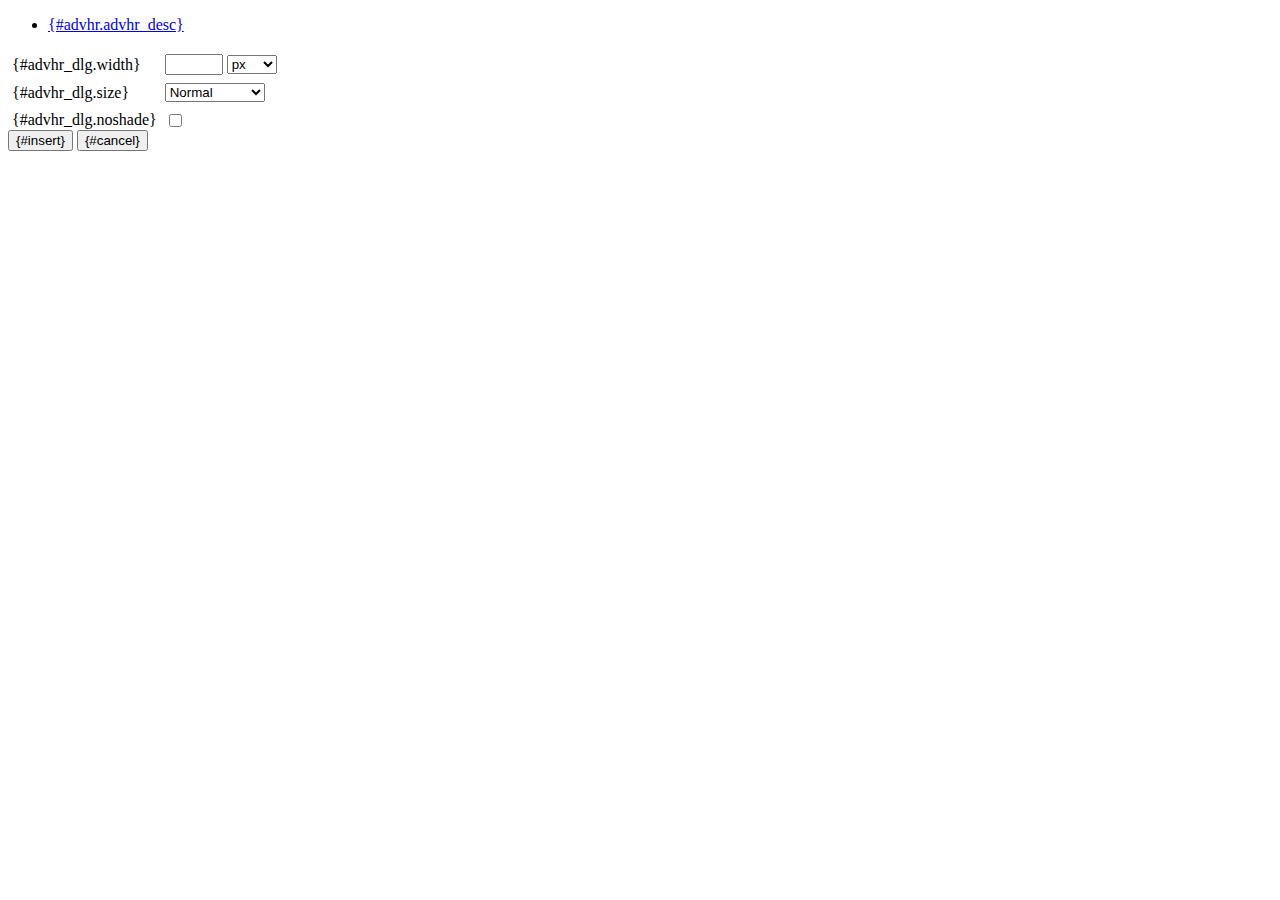
<file: angel/partner/wp-content/plugins/wp-super-edit/tinymce_plugins/advhr/rule.htm>
<!DOCTYPE html PUBLIC "-//W3C//DTD XHTML 1.0 Strict//EN" "http://www.w3.org/TR/xhtml1/DTD/xhtml1-strict.dtd">
<html xmlns="http://www.w3.org/1999/xhtml">
<head>
	<title>{#advhr.advhr_desc}</title>
	<script type="text/javascript" src="../../tinymce_utils/tiny_mce_popup.js"></script>
	<script type="text/javascript" src="js/rule.js"></script>
	<script type="text/javascript" src="../../tinymce_utils/mctabs.js"></script>
	<script type="text/javascript" src="../../tinymce_utils/form_utils.js"></script>
	<link href="css/advhr.css" rel="stylesheet" type="text/css" />
</head>
<body>
<form onsubmit="AdvHRDialog.update();return false;" action="#">
	<div class="tabs">
		<ul>
			<li id="general_tab" class="current"><span><a href="javascript:mcTabs.displayTab('general_tab','general_panel');" onmousedown="return false;">{#advhr.advhr_desc}</a></span></li>
		</ul>
	</div>

	<div class="panel_wrapper">
		<div id="general_panel" class="panel current">
			<table border="0" cellpadding="4" cellspacing="0">
                    <tr>
                        <td><label for="width">{#advhr_dlg.width}</label></td>
                        <td class="nowrap">
                            <input id="width" name="width" type="text" value="" class="mceFocus" />
                            <select name="width2" id="width2">
                                <option value="">px</option>
                                <option value="%">%</option>
                            </select>
                        </td>
                    </tr>
                    <tr>
                        <td><label for="size">{#advhr_dlg.size}</label></td>
                        <td><select id="size" name="size">
                            <option value="">Normal</option>
                            <option value="1">1</option>
                            <option value="2">2</option>
                            <option value="3">3</option>
                            <option value="4">4</option>
                            <option value="5">5</option>
                        </select></td>
                    </tr>
                    <tr>
                        <td><label for="noshade">{#advhr_dlg.noshade}</label></td>
                        <td><input type="checkbox" name="noshade" id="noshade" class="radio" /></td>
                    </tr>
            </table>
		</div>
	</div>

	<div class="mceActionPanel">
		<input type="submit" id="insert" name="insert" value="{#insert}" />
		<input type="button" id="cancel" name="cancel" value="{#cancel}" onclick="tinyMCEPopup.close();" />
	</div>
</form>
</body>
</html>
</file>
<file: angel/partner/wp-admin/css/install.css>
html {
	background: #f9f9f9;
}

body {
	background: #fff;
	color: #333;
	font-family: sans-serif;
	margin: 2em auto;
	padding: 1em 2em;
	-webkit-border-radius: 3px;
	border-radius: 3px;
	border: 1px solid #dfdfdf;
	max-width: 700px;
}

a {
	color: #21759b;
	text-decoration: none;
}

a:hover {
	color: #d54e21;
}

h1 {
	border-bottom: 1px solid #dadada;
	clear: both;
	color: #666;
	font: 24px Georgia, "Times New Roman", Times, serif;
	margin: 30px 0 0 0;
	padding: 0;
	padding-bottom: 7px;
}

h2 {
	font-size: 16px;
}

p, li, dd, dt {
	padding-bottom: 2px;
	font-size: 14px;
	line-height: 1.5;
}

code, .code {
	font-size: 14px;
}

ul, ol, dl {
	padding: 5px 5px 5px 22px;
}

a img {
	border:0
}
abbr {
	border: 0;
	font-variant: normal;
}
#logo {
	margin: 6px 0 14px 0;
	border-bottom: none;
	text-align:center
}
#logo a {
	background-image: url('../images/wordpress-logo.png?ver=20120216');
	background-size: 274px 63px;
	background-position: top center;
	background-repeat: no-repeat;
	height: 67px;
	text-indent: -9999px;
	outline: none;
	overflow: hidden;
	display: block;
}
@media print,
  (-o-min-device-pixel-ratio: 5/4),
  (-webkit-min-device-pixel-ratio: 1.25),
  (min-resolution: 120dpi) {
	#logo a {
		background-image: url('../images/wordpress-logo-2x.png?ver=20120412');
		background-size: 274px 63px;
	}
}
.step {
	margin: 20px 0 15px;
}
.step, th {
	text-align: left;
	padding: 0;
}
.step .button-large {
	font-size: 14px;
}
textarea {
	border: 1px solid #dfdfdf;
	-webkit-border-radius: 3px;
	border-radius: 3px;
	font-family: sans-serif;
	width:  695px;
}

.form-table {
	border-collapse: collapse;
	margin-top: 1em;
	width: 100%;
}

.form-table td {
	margin-bottom: 9px;
	padding: 10px 20px 10px 0;
	border-bottom: 8px solid #fff;
	font-size: 14px;
	vertical-align: top
}

.form-table th {
	font-size: 14px;
	text-align: left;
	padding: 16px 20px 10px 0;
	border-bottom: 8px solid #fff;
	width: 140px;
	vertical-align: top;
}

.form-table code {
	line-height: 18px;
	font-size: 14px;
}

.form-table p {
	margin: 4px 0 0 0;
	font-size: 11px;
}

.form-table input {
	line-height: 20px;
	font-size: 15px;
	padding: 2px;
	border: 1px #dfdfdf solid;
	-webkit-border-radius: 3px;
	border-radius: 3px;
	font-family: sans-serif;
}

.form-table input[type=text],
.form-table input[type=password] {
	width: 206px;
}

.form-table th p {
	font-weight: normal;
}

.form-table.install-success td {
	vertical-align: middle;
	padding: 16px 20px 10px 0;
}

.form-table.install-success td p {
	margin: 0;
	font-size: 14px;
}

.form-table.install-success td code {
	margin: 0;
	font-size: 18px;
}

#error-page {
	margin-top: 50px;
}

#error-page p {
	font-size: 14px;
	line-height: 18px;
	margin: 25px 0 20px;
}

#error-page code, .code {
	font-family: Consolas, Monaco, monospace;
}

#pass-strength-result {
	background-color: #eee;
	border-color: #ddd !important;
	border-style: solid;
	border-width: 1px;
	margin: 5px 5px 5px 0;
	padding: 5px;
	text-align: center;
	width: 200px;
	display: none;
}

#pass-strength-result.bad {
	background-color: #ffb78c;
	border-color: #ff853c !important;
}

#pass-strength-result.good {
	background-color: #ffec8b;
	border-color: #ffcc00 !important;
}

#pass-strength-result.short {
	background-color: #ffa0a0;
	border-color: #f04040 !important;
}

#pass-strength-result.strong {
	background-color: #c3ff88;
	border-color: #8dff1c !important;
}

.message {
	border: 1px solid #e6db55;
	padding: 0.3em 0.6em;
	margin: 5px 0 15px;
	background-color: #ffffe0;
}

/* install-rtl */
body.rtl {
	font-family: Tahoma, arial;
}

.rtl h1 {
	font-family: arial;
	margin: 5px -4px 0 0;
}

.rtl ul,
.rtl ol {
	padding: 5px 22px 5px 5px;
}

.rtl .step,
.rtl th,
.rtl .form-table th {
	text-align: right;
}

.rtl .submit input,
.rtl .button,
.rtl .button-secondary {
	margin-right: 0;
}

.rtl #dbname,
.rtl #uname,
.rtl #pwd,
.rtl #dbhost,
.rtl #prefix,
.rtl #user_login,
.rtl #admin_email,
.rtl #pass1,
.rtl #pass2 {
	direction: ltr;
}
</file>
<file: angel/partner/wp-content/plugins/wp-super-edit/tinymce_plugins/advhr/css/advhr.css>
input.radio {border:1px none #000; background:transparent; vertical-align:middle;}
.panel_wrapper div.current {height:80px;}
#width {width:50px; vertical-align:middle;}
#width2 {width:50px; vertical-align:middle;}
#size {width:100px;}
</file>
<file: angel/partner/wp-content/plugins/members/docs/readme.css>
/* Reset values */
html,body,div,span,object,h1,h2,h3,h4,h5,h6,p,blockquote,pre,a,abbr,acronym,address,big,cite,code,del,dfn,em,img,ins,kbd,q,samp,small,strong,sub,sup,tt,var,dl,dt,dd,ol,ul,li,fieldset,form,label,legend,table,caption,tbody,tfoot,thead,tr,th,td{margin:0;padding:0;vertical-align:baseline;outline:none;font-size:100%;background:transparent;border:none;text-decoration:none}b,i,hr,u,center,menu,layer,s,strike,font,xmp{margin:0;padding:0;vertical-align:baseline;outline:none;font-size:100%;font-weight:normal;font-style:normal;background:transparent;border:none;text-decoration:none}font{color:#333}center{text-align:left}body{line-height:25px;font-family:Cambria,Georgia,Times,"Times New Roman",serif;color:#333;background:#fff}h1,h2,h3,h4,h5,h6{font-style:normal;font-weight:normal;margin:0 0 25px 0}h1{font-size:1.8em}h2{font-size:1.7em}h3{font-size:1.55em;}h4{font-size:1.4em}h5{font-size:1.25em}h6{font-size:1.1em}p{margin:0 0 25px 0}ol,ul{list-style:none}ul{list-style:disc;margin:0 0 25px 2.5em}ol{list-style-type:decimal;margin:0 0 25px 3em}ol ol{list-style:upper-roman}ol ol ol{list-style:lower-roman}ol ol ol ol{list-style:upper-alpha}ol ol ol ol ol{list-style:lower-alpha}ul ul,ol ol,ul ol,ol ul{margin-bottom:0}dl{margin:0 0 25px 5px}dl dt{font-weight:bold;margin:10px 0 0 0}dl dd{margin:5px 0 0 1.5em}strong{font-weight:bold}strong strong{font-weight:normal}em,cite{font-style:italic}em em,cite cite{font-style:normal}abbr{cursor:help}acronym{text-transform:uppercase;border-bottom:1px dashed #666;cursor:help}big{font-size:120%}small,sup,sub{font-size:80%}sup{vertical-align:baseline;position:relative;bottom:0.3em}sub{vertical-align:baseline;position:relative;top:0.3em}address{font-style:italic;margin:0 0 25px 0}li address,dd address{margin:0}blockquote{margin:0 25px;font-style:normal}blockquote em,blockquote cite{font-style:italic}blockquote,q{quotes:none}blockquote:before,blockquote:after,q:before,q:after{content:'';content:none}a{cursor:pointer}a img{border:none}pre{overflow:auto;font:.9em Monaco,monospace,Courier,"Courier New";line-height:25px;margin-bottom:25px;padding:10px}code{font:.9em Monaco,monospace,Courier,"Courier New"}pre code{font-size:1em}ins,dfn{font-style:italic;text-decoration:none;border-bottom:1px solid #666}del{text-decoration:line-through}object{margin-bottom:25px}input,textarea{font-size:1em;font-family:Cambria,Georgia,Times,"Times New Roman",serif;padding:3px}:focus{outline:none}form label{cursor:pointer}option{padding:1px 2px}table{border-collapse:collapse;border-spacing:0;margin-bottom:25px}th,td{text-align:left}hr{margin-bottom:25px}img.wp-smiley{max-height:12px;margin:0;padding:0;border:none}.gallery{display:block;text-align:center;margin-bottom:25px !important}.alignleft,.left{float:left;margin-right:20px}.alignright,.right{float:right;margin-left:20px}.aligncenter,.center{display:block;margin:0 auto 25px auto}.alignnone,.block{clear:both;margin:0 0 25px 0}.clear{clear:both}img.alignleft,img.alignright{display:inline}

body {
	width: 750px;
	margin: 36px auto 60px auto;
	font: 15px/21px Arial, 'Helvetica Neue', Helvetica, sans-serif;
	font: 16px/25px Georgia, Times, 'Times New Roman', serif;
	}
/* Links */
a:link, a:visited {
	color: #2f6eb9;
	text-decoration: none;
	}
a:hover, a:active {
	text-decoration: underline;
	}
/* Headers */
h1, h2, h3, h4, h5, h6 {
	margin: 40px 0 30px 0;
	color: #000;
	font-weight: bold;
	font-family: Arial, sans-serif;
	}
h3 {
	font-weight: normal;
	font-style: italic;
	font-family: Georgia, Times, 'Times New Roman', serif;
	}
h1 {
	margin-top: 80px;
	font-size: 2.2em;
	}
code {
	padding: 0 3px;
	background: #eee;
	}
pre code {
	padding: 0;
	}
pre {
	padding: 9px;
	background: #eee;
	border: 1px solid #ccc;
	}
ul {
	list-style: square;
	}
p.first {
	font-size: 21px;
	}
p.second {
	font-size: 15px;
	}
ul.space li {
	margin-bottom: 10px;
	}
.section {
	overflow: hidden;
	}

.columns-2 {
	float: left;
	width: 350px;
	margin: 0 0 21px 25px;
	}
.columns-3 {
	float: left;
	width: 230px;
	margin: 0 0 21px 20px;
	}
/* Warnings/Alerts */
.warning, .alert {
	padding: 6px 9px;
	background: #fffbbc;
	border: 1px solid #E6DB55;
	}
</file>
